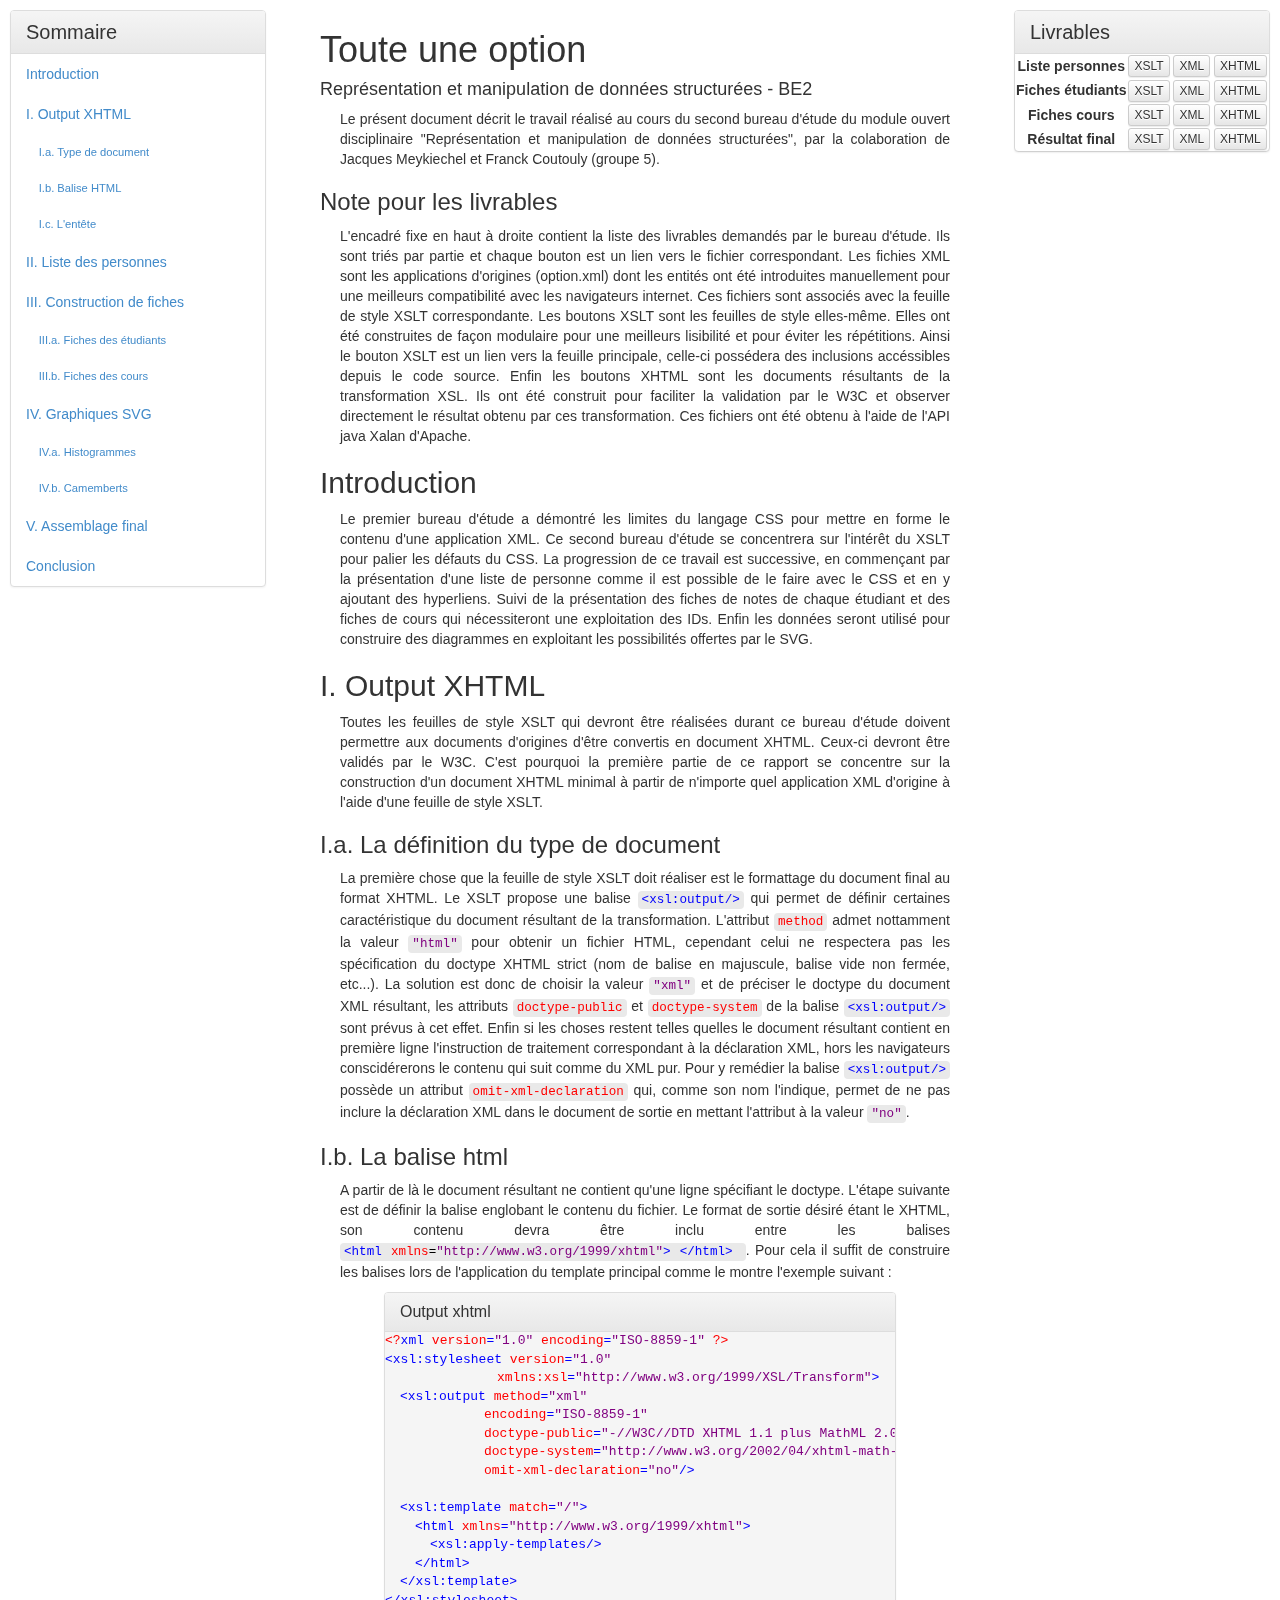
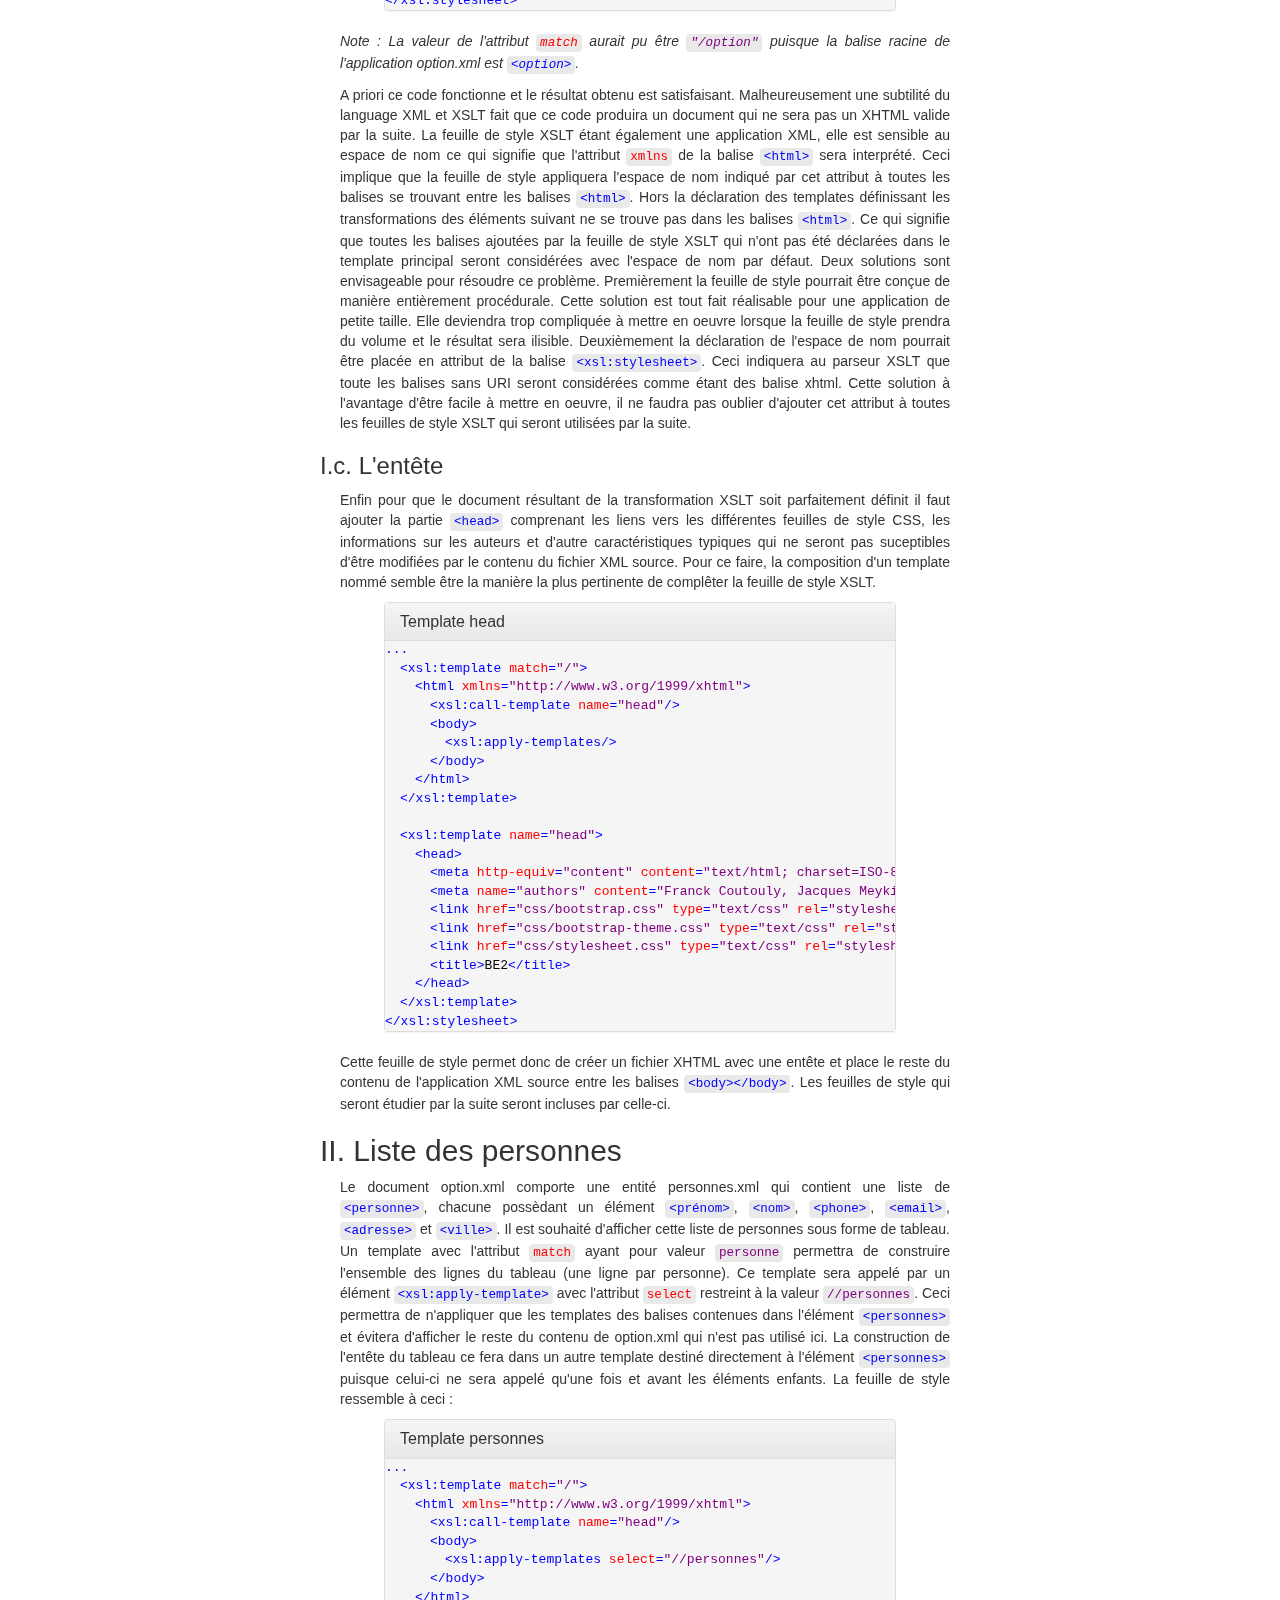
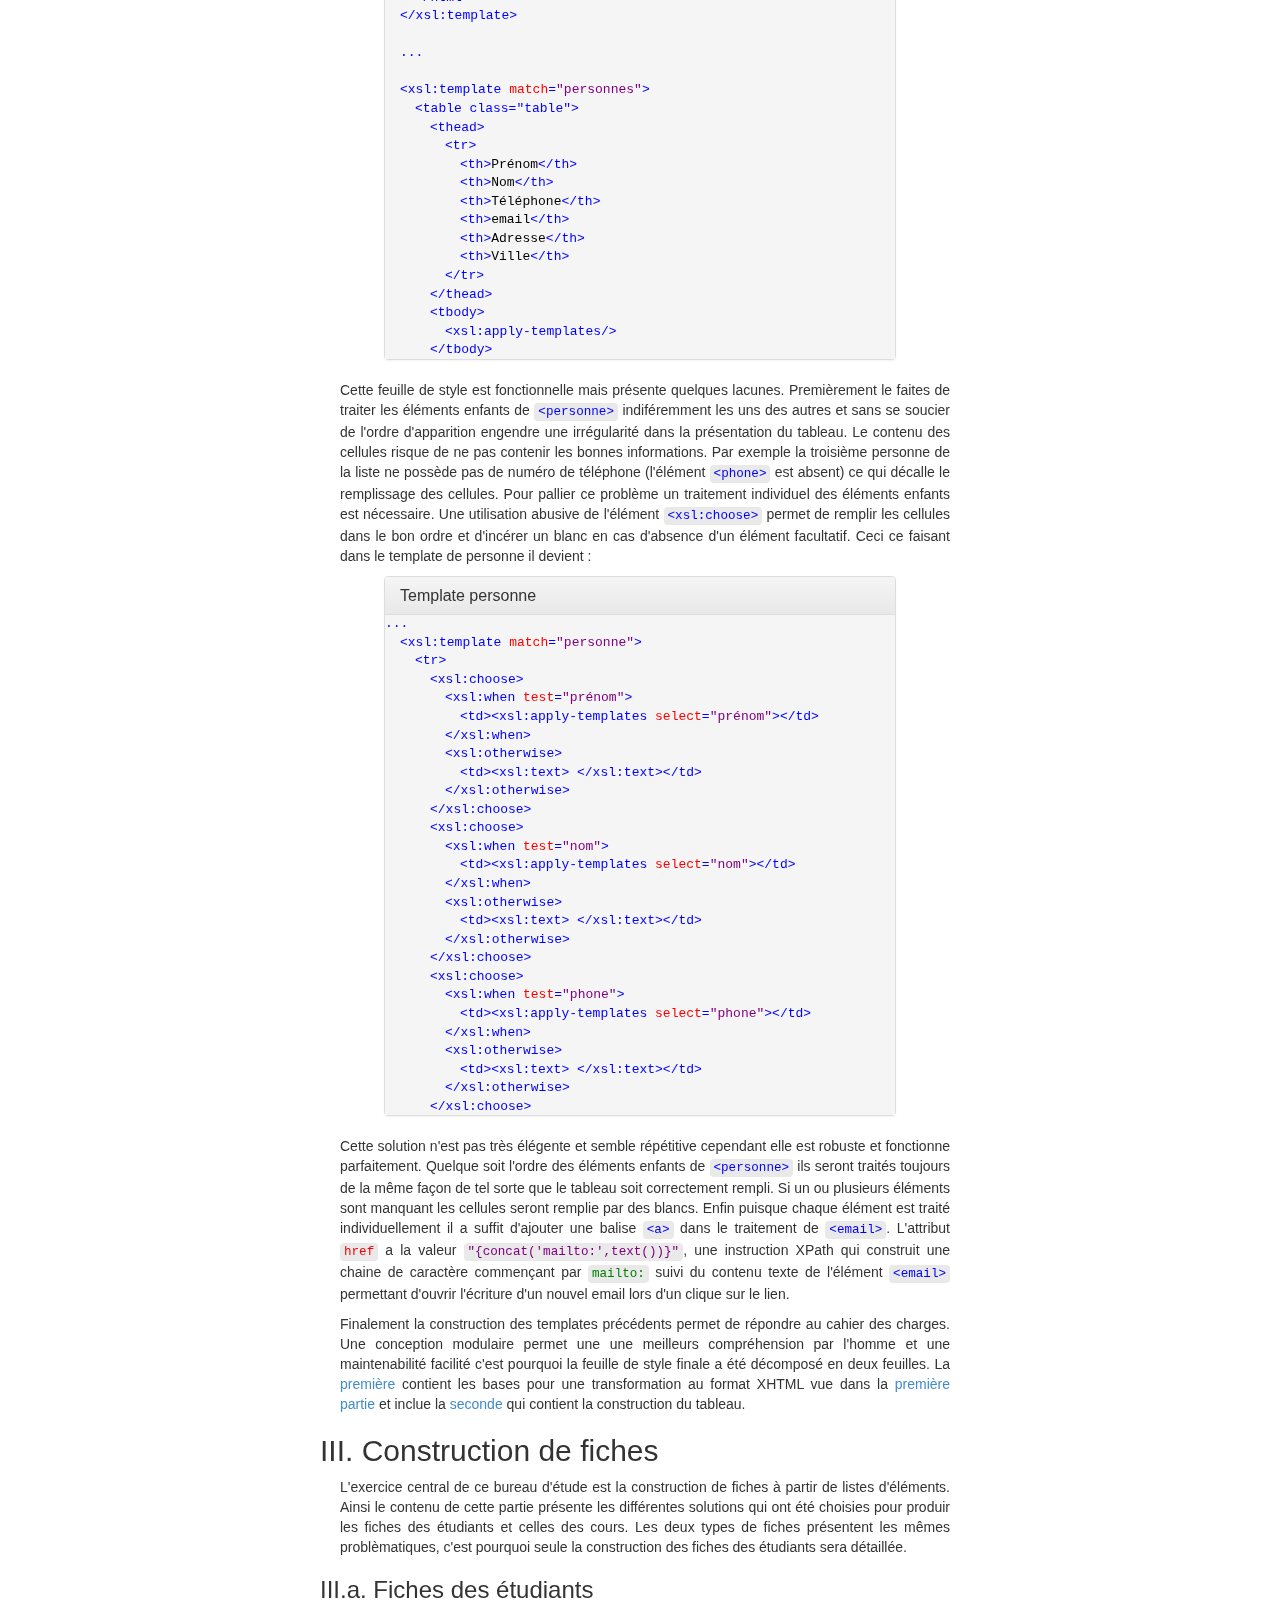
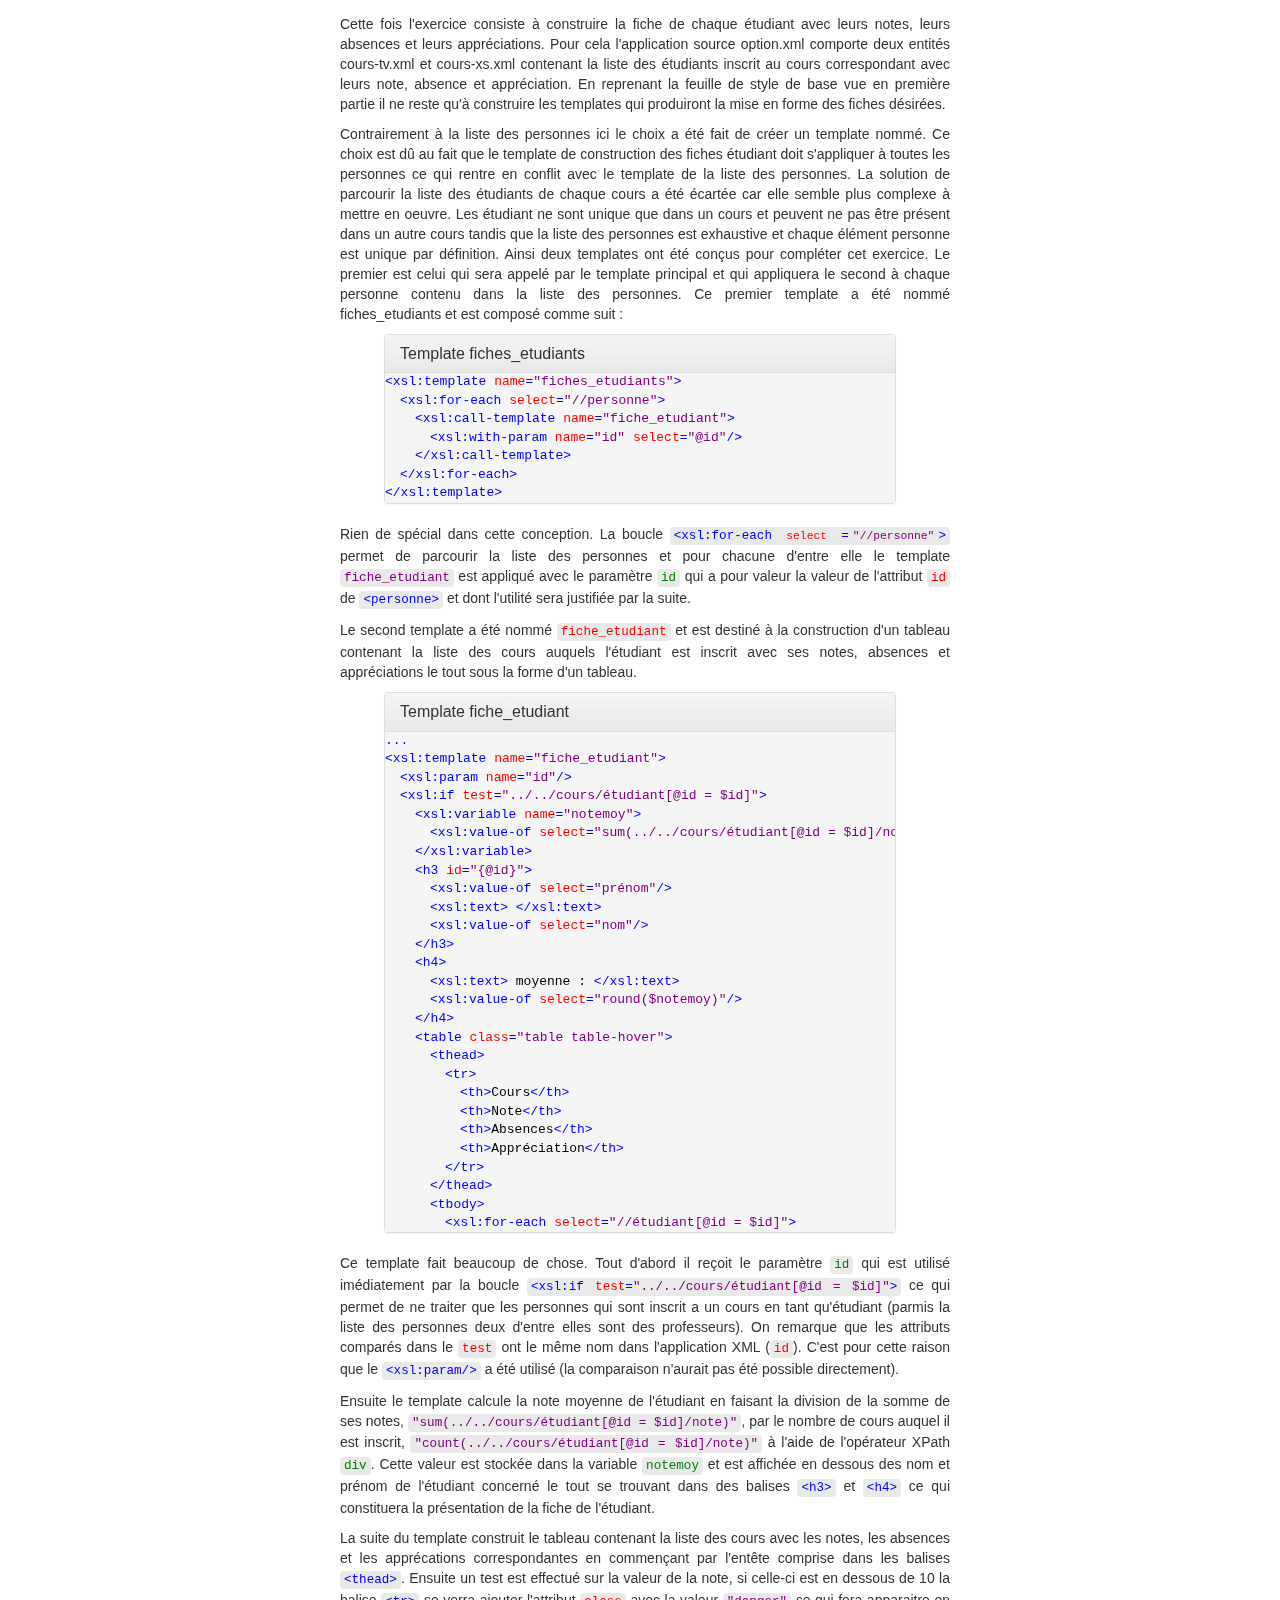
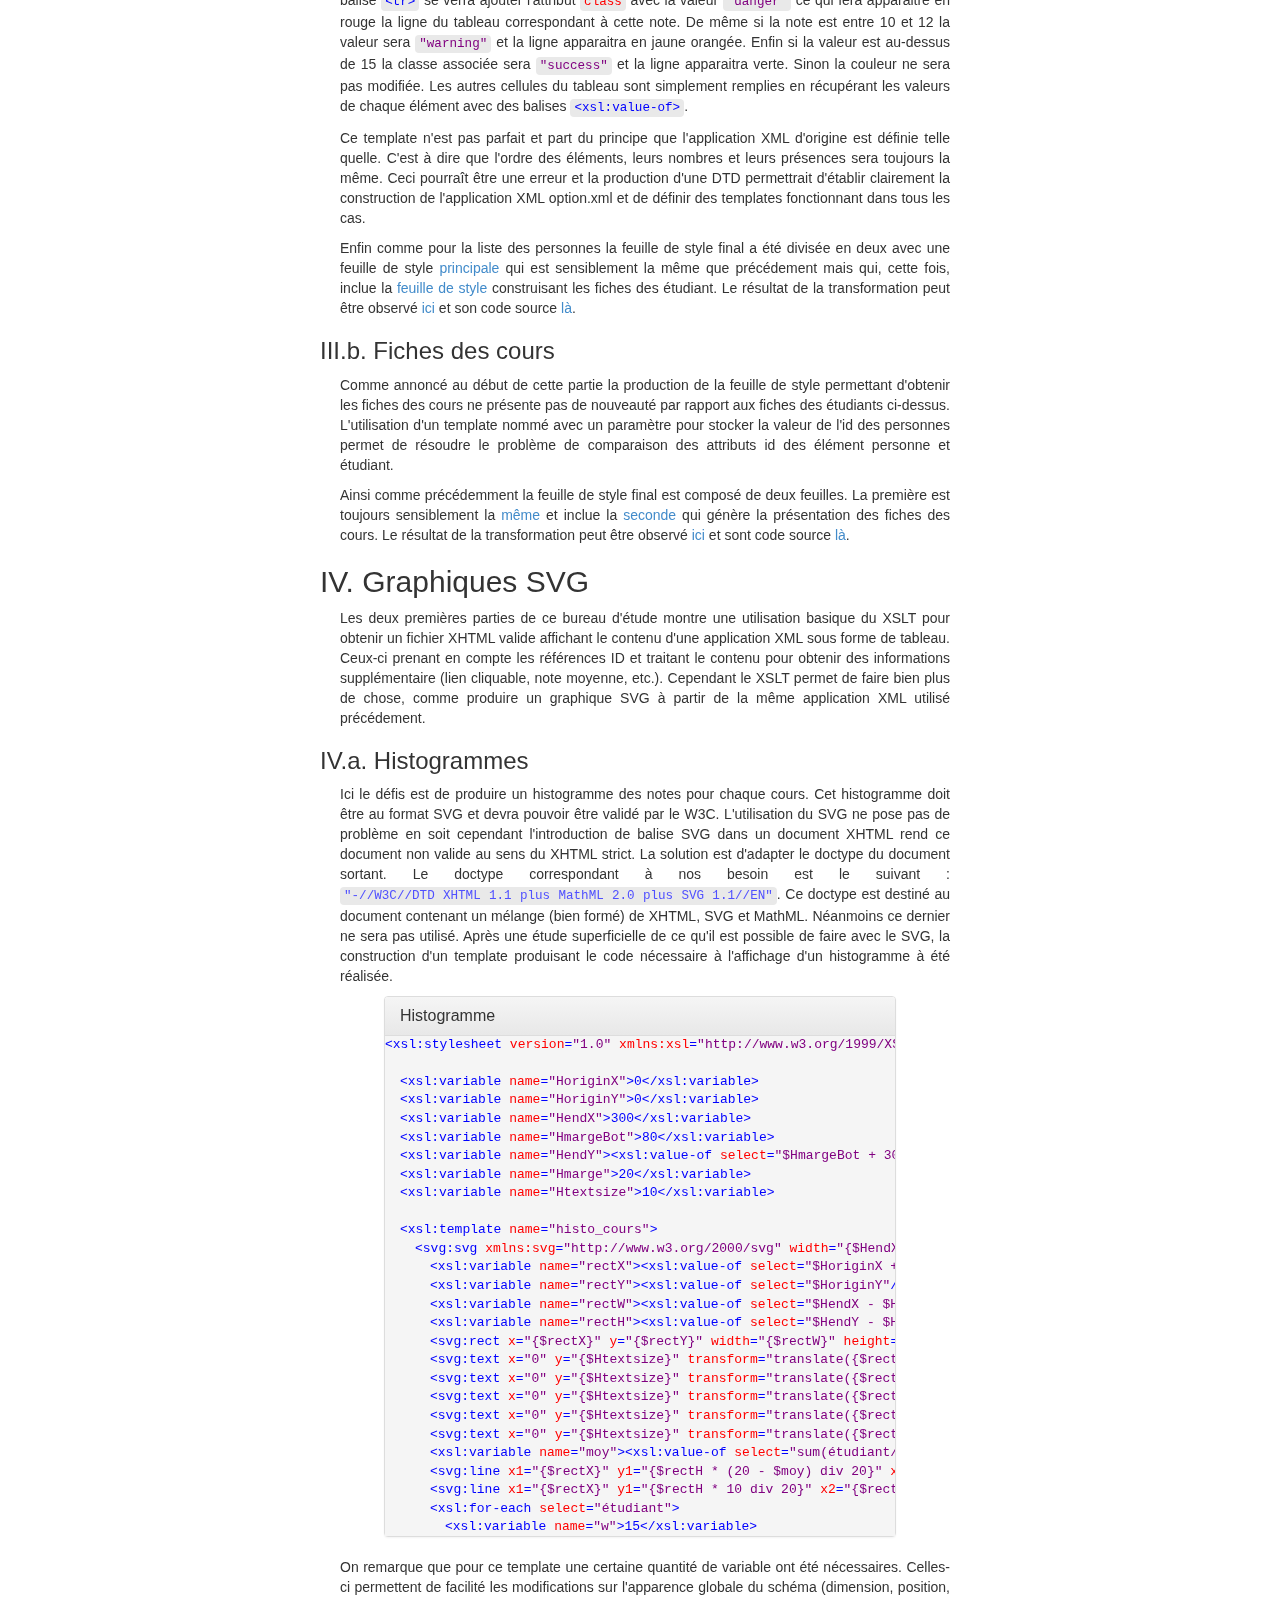
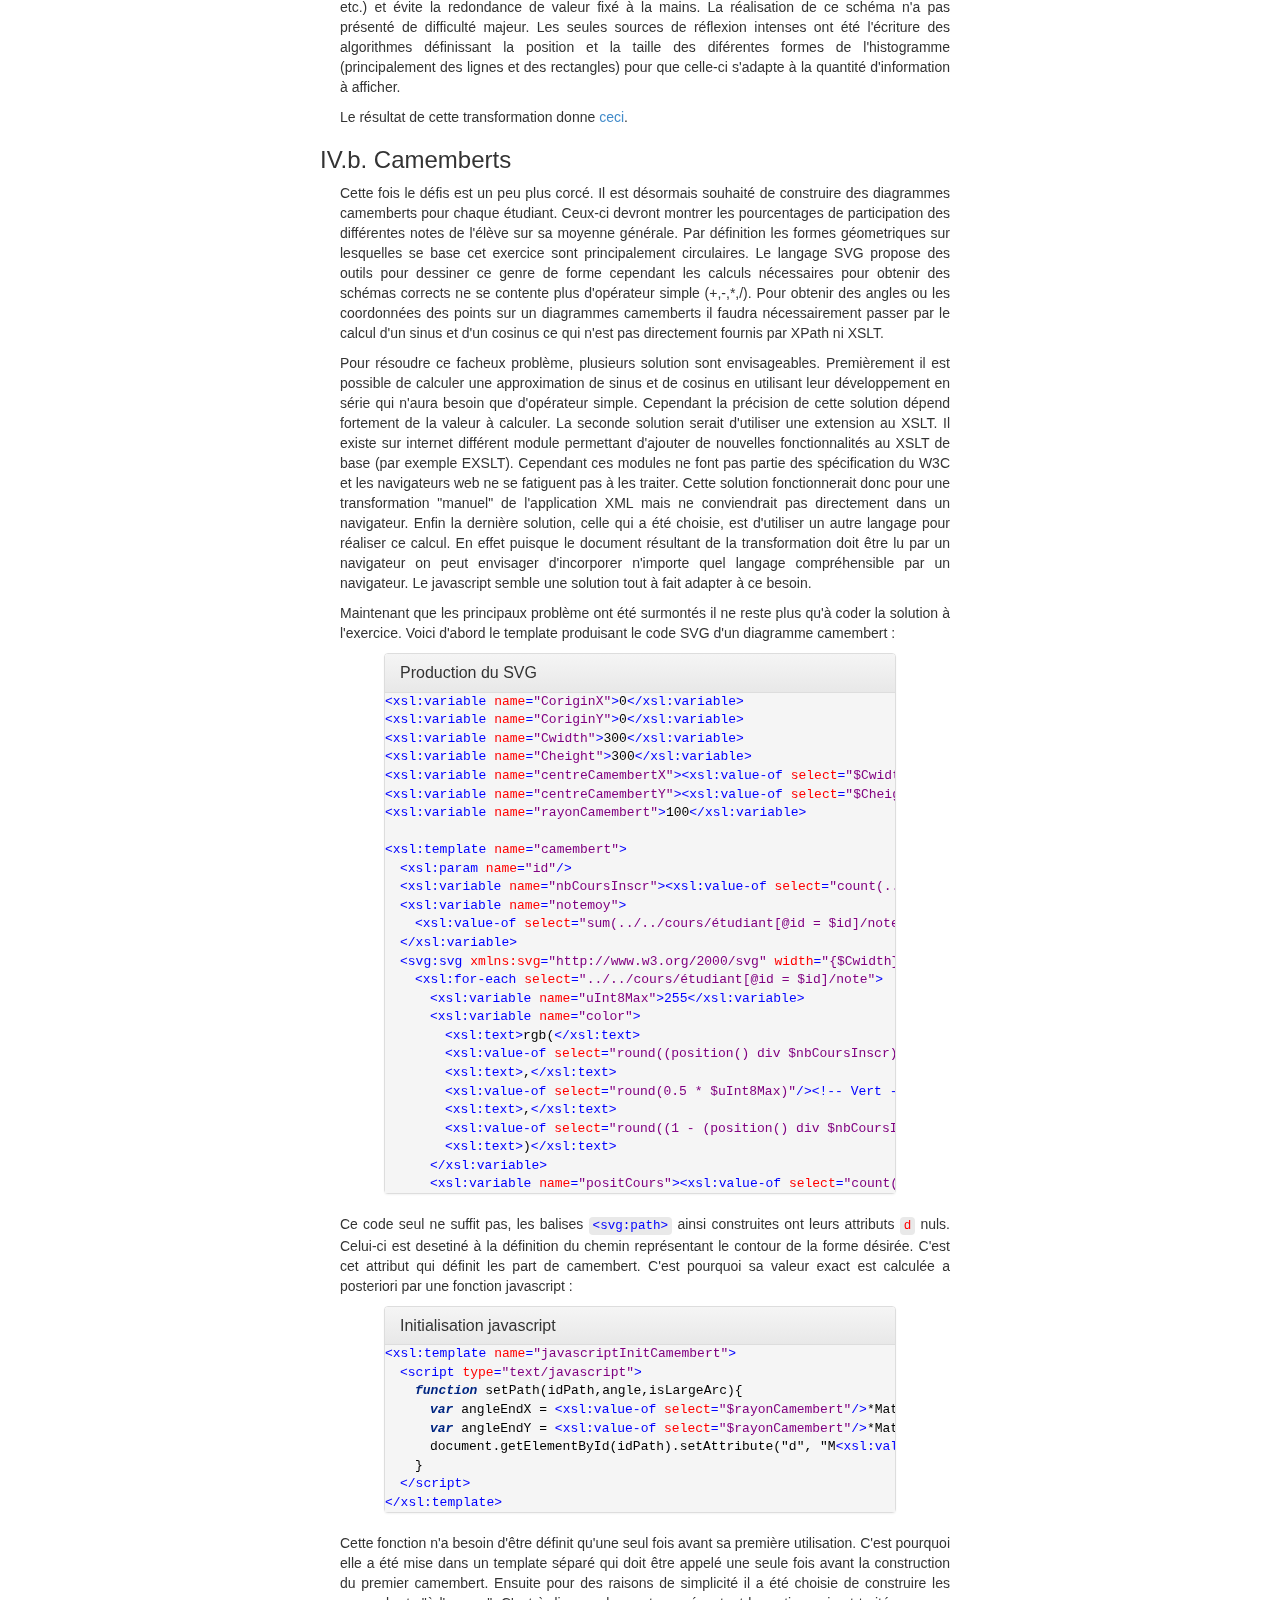
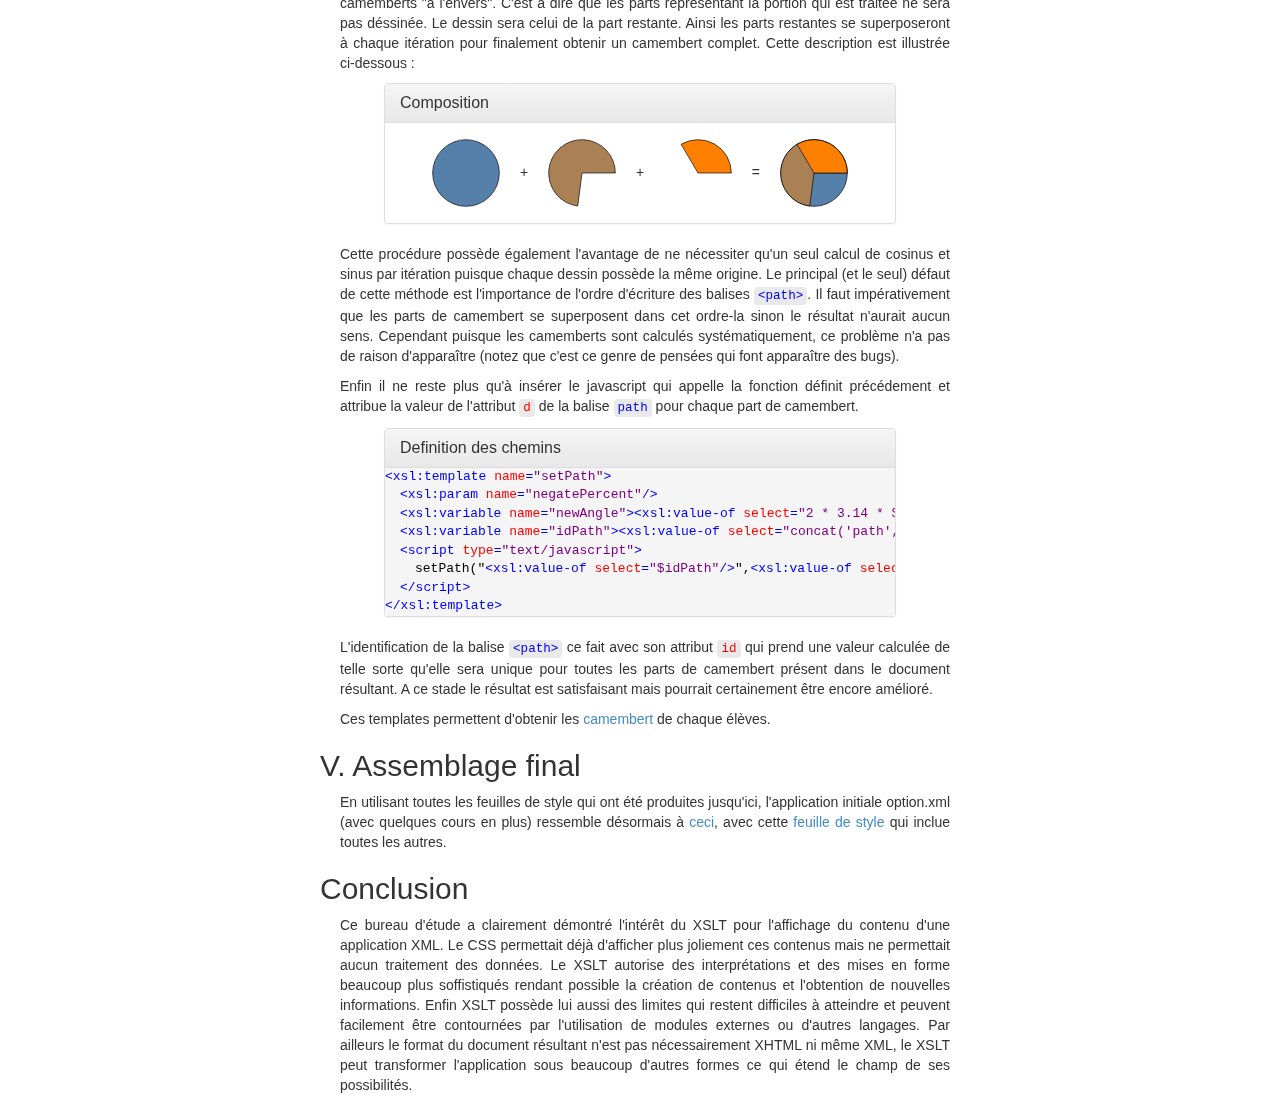
<file: BE2/index.html>
<!DOCTYPE html PUBLIC "-//W3C//DTD XHTML 1.0 Strict//EN" "http://www.w3.org/TR/xhtml1/DTD/xhtml1-strict.dtd">
<html xmlns="http://www.w3.org/1999/xhtml" xml:lang="fr" lang="fr">
	<head>
		<meta http-equiv="Content-Type" content="text/html; charset=UTF-8" />
		<meta name="authors" content="Franck Coutouly, Jacques Meykiechel"/>
		<link href="stylesheets/bootstrap.css" rel="stylesheet"/>
		<link href="stylesheets/bootstrap-theme.css" rel="stylesheet"/>
		<link href="stylesheets/index.css" rel="stylesheet"/>
		<title>Représentation et manipulation de données structurées - BE2</title>
	</head>
	<body>
		<div class="panel panel-default sommaire">
            <div class="panel-heading">
              <h3 class="panel-title sommaire-title">Sommaire</h3>
			</div>
			<div class="panel-content sommaire-content">
				<ul class="nav">
					<li><a href="#introduction">Introduction</a></li>
					<li>
						<a href="#xhtml">I. Output XHTML</a>
						<ul class="nav subnav">
							<li><a href="#DTD">I.a. Type de document</a></li>
							<li><a href="#balisehtml">I.b. Balise HTML</a></li>
							<li><a href="#entete">I.c. L'entête</a></li>
						</ul>
					</li>
					<li><a href="#personnes">II. Liste des personnes</a></li>
					<li>
						<a href="#fiches">III. Construction de fiches</a>
						<ul class="nav subnav">
							<li><a href="#etudiants">III.a. Fiches des étudiants</a></li>
							<li><a href="#cours">III.b. Fiches des cours</a></li>
						</ul>
					</li>
					<li>
						<a href="#graphiques">IV. Graphiques SVG</a>
						<ul class="nav subnav">
							<li><a href="#histogrammes">IV.a. Histogrammes</a></li>
							<li><a href="#camemberts">IV.b. Camemberts</a></li>
						</ul>
					</li>
					<li><a href="#assemblage">V. Assemblage final</a></li>
					<li><a href="#conclusion">Conclusion</a></li>
				</ul>
			</div>
		</div>
		<div class="panel panel-default livrables">
            <div class="panel-heading">
              <h3 class="panel-title livrables-title">Livrables</h3>
			</div>
			<div class="panel-content">
				<div class="list-group livrables-content">
					<table>
						<tr>
							<th>Liste personnes</th>
							<td>
								<a href="livrables/liste_personnes/xsl/main_liste_personnes.xsl" class="btn btn-default btn-xs">XSLT</a>
								<a href="livrables/liste_personnes/option_collapsed.xml" class="btn btn-default btn-xs">XML</a>
								<a href="livrables/liste_personnes/option_transformed.xhtml" class="btn btn-default btn-xs">XHTML</a>
							</td>
						</tr>
						<tr>
							<th>Fiches étudiants</th>
							<td>
								<a href="livrables/fiches_etudiants/xsl/main_fiches_etudiants.xsl" class="btn btn-default btn-xs">XSLT</a>
								<a href="livrables/fiches_etudiants/option_collapsed.xml" class="btn btn-default btn-xs">XML</a>
								<a href="livrables/fiches_etudiants/option_transformed.xhtml" class="btn btn-default btn-xs">XHTML</a>
							</td>
						</tr>
						<tr>
							<th>Fiches cours</th>
							<td>
								<a href="livrables/fiches_cours/xsl/main_fiches_cours.xsl" class="btn btn-default btn-xs">XSLT</a>
								<a href="livrables/fiches_cours/option_collapsed.xml" class="btn btn-default btn-xs">XML</a>
								<a href="livrables/fiches_cours/option_transformed.xhtml" class="btn btn-default btn-xs">XHTML</a>
							</td>
						</tr>
						<tr>
							<th>Résultat final</th>
							<td>
								<a href="livrables/resultat_final/xsl/main_final.xsl" class="btn btn-default btn-xs">XSLT</a>
								<a href="livrables/resultat_final/option_collapsed.xml" class="btn btn-default btn-xs">XML</a>
								<a href="livrables/resultat_final/option_transformed.xhtml" class="btn btn-default btn-xs">XHTML</a>
							</td>
						</tr>
					</table>
				</div>
			</div>
		</div>
		<div class="corps">
		<h1 id="titre">Toute une option</h1>
		<h4>Représentation et manipulation de données structurées - BE2</h4>
		<p>
			Le présent document décrit le travail réalisé au cours du second bureau d'étude
			du module ouvert disciplinaire "Représentation et manipulation de données structurées",
			par la colaboration de Jacques Meykiechel et Franck Coutouly (groupe 5).
		</p>
		<h3>Note pour les livrables</h3>
		<p>
			L'encadré fixe en haut à droite contient la liste des livrables demandés par le bureau d'étude. Ils sont triés par partie et chaque
			bouton est un lien vers le fichier correspondant. Les fichies XML sont les applications d'origines (option.xml) dont les entités
			ont été introduites manuellement pour une meilleurs compatibilité avec les navigateurs internet. Ces fichiers sont associés avec
			la feuille de style XSLT correspondante. Les boutons XSLT sont les feuilles de style elles-même. Elles ont été construites de façon
			modulaire pour une meilleurs lisibilité et pour éviter les répétitions. Ainsi le bouton XSLT est un lien vers la feuille principale,
			celle-ci possédera des inclusions accéssibles depuis le code source.
			Enfin les boutons XHTML sont les documents résultants de la transformation XSL. Ils ont été construit pour faciliter la validation par le
			W3C et observer directement le résultat obtenu par ces transformation. Ces fichiers ont été obtenu à l'aide de l'API java Xalan d'Apache.
		</p>
		<h2 id="introduction">Introduction</h2>
		<p>
			Le premier bureau d'étude a démontré les limites du langage CSS pour mettre en forme le contenu d'une application XML. Ce
			second bureau d'étude se concentrera sur l'intérêt du XSLT pour palier les défauts du CSS. La progression de ce travail
			est successive, en commençant par la présentation d'une liste de personne comme il est possible de le faire avec le CSS et en
			y ajoutant des hyperliens. Suivi de la présentation des fiches de notes de chaque étudiant et des fiches de cours qui nécessiteront
			une exploitation des IDs. 
			Enfin les données seront utilisé pour construire des diagrammes en exploitant les possibilités offertes par le SVG.
		</p>
		<h2 id="xhtml">I. Output XHTML</h2>
		<p>
			Toutes les feuilles de style XSLT qui devront être réalisées durant ce bureau d'étude doivent permettre aux documents d'origines
			d'être convertis en document XHTML. Ceux-ci devront être validés par le W3C. C'est pourquoi la première partie de ce rapport se 
			concentre sur la construction d'un document XHTML minimal à partir de n'importe quel application XML d'origine à l'aide d'une feuille
			de style XSLT.
		</p>
		<h3 id="DTD">I.a. La définition du type de document</h3>
		<p>
			La première chose que la feuille de style XSLT doit réaliser est le formattage du document final au format XHTML. 
			Le XSLT propose une balise <code class="codeXML element">&lt;xsl:output/&gt;</code> qui permet de définir certaines 
			caractéristique du document résultant de la transformation.
			L'attribut <code class="codeXML attribut">method</code> admet nottamment la valeur <code class="codeXML valeur">"html"</code> 
			pour obtenir un fichier HTML, cependant celui ne respectera pas	les spécification du doctype XHTML strict (nom de balise en majuscule, 
			balise vide non fermée, etc...). 
			La solution est donc de choisir la valeur <code class="codeXML valeur">"xml"</code> et de préciser le doctype du document 
			XML résultant, les attributs <code class="codeXML attribut">doctype-public</code> et 
			<code class="codeXML attribut">doctype-system</code> de la balise <code class="codeXML element">&lt;xsl:output/&gt;</code> sont 
			prévus à cet effet. 
			Enfin si les choses restent telles quelles le document résultant contient en première ligne l'instruction de traitement correspondant
			à la déclaration XML, hors les navigateurs conscidérerons le contenu qui suit comme du XML pur. 
			Pour y remédier la balise <code class="codeXML element">&lt;xsl:output/&gt;</code> possède un attribut 
			<code class="codeXML attribut">omit-xml-declaration</code> qui, comme son nom l'indique, permet de ne pas inclure la déclaration 
			XML dans le document de sortie en mettant l'attribut à la valeur <code class="codeXML valeur">"no"</code>.
		</p>
		<h3 id="balisehtml">I.b. La balise html</h3>
		<p>
			A partir de là le document résultant ne contient qu'une ligne spécifiant le doctype. L'étape suivante est de définir la balise
			englobant le contenu du fichier. Le format de sortie désiré étant le XHTML, son contenu devra être inclu entre les balises
			<code class="codeXML balise">&lt;html
				<span class="attribut">xmlns<span class="contenuTexte">=</span><span class="valeur">"http://www.w3.org/1999/xhtml"</span></span>&gt;
			    <span class="codeXML balise">&lt;/html&gt;</span>
			</code>.
			Pour cela il suffit de construire les balises lors de l'application du template principal comme le montre l'exemple suivant :
		</p>
			<div class="panel panel-default code-panel">
				<div class="panel-heading">
					<h3 class="panel-title">Output xhtml</h3>
				</div>
				<div class="panel-content">	
					<div class="code-container">
						<div class="scrolled-code codeXML">
							<span class="process-instruct">&lt;?</span>xml 
							<span class="attribut">version</span>=<span class="valeur">"1.0"</span> 
							<span class="attribut">encoding</span>=<span class="valeur">"ISO-8859-1"</span>
							<span class="process-instruct">?&gt;</span><br/>
							&lt;xsl:stylesheet <span class="attribut">version</span>=<span class="valeur">"1.0"</span> <br/>
							<span class="tab-stylesheet"><span class="attribut">xmlns:xsl</span>=<span class="valeur">"http://www.w3.org/1999/XSL/Transform"</span>&gt;</span><br/>
							<div class="tab">
							&lt;xsl:output <span class="attribut">method</span>=<span class="valeur">"xml"</span><br/>
							<div class="tab-output"><span class="attribut">encoding</span>=<span class="valeur">"ISO-8859-1"</span> <br/>
											<span class="attribut">doctype-public</span>=<span class="valeur">"-//W3C//DTD XHTML 1.1 plus MathML 2.0 plus SVG 1.1//EN"</span> <br/>
											<span class="attribut">doctype-system</span>=<span class="valeur">"http://www.w3.org/2002/04/xhtml-math-svg/xhtml-math-svg.dtd"</span> <br/>
											<span class="attribut">omit-xml-declaration</span>=<span class="valeur">"no"</span>/&gt;<br/><br/>
							</div>
							&lt;xsl:template <span class="attribut">match</span>=<span class="valeur">"/"</span>&gt;<br/>
							<div class="tab">
							&lt;html <span class="attribut">xmlns</span>=<span class="valeur">"http://www.w3.org/1999/xhtml"</span>&gt;<br/>
							<div class="tab">
							&lt;xsl:apply-templates/&gt;<br/>
							</div>
							&lt;/html&gt;<br/>
							</div>
							&lt;/xsl:template&gt;<br/>
							</div>
							&lt;/xsl:stylesheet&gt;
						</div>
					</div>
				</div>
			</div>
		<p class="note">
			La valeur de l'attribut <code class="codeXML attribut">match</code> aurait pu être 
			<code class="codeXML valeur">"/option"</code> puisque la balise racine de l'application option.xml est 
			<code class="codeXML">&lt;option&gt;</code>.
		</p>
		<p>
			A priori ce code fonctionne et le résultat obtenu est satisfaisant. 
			Malheureusement une subtilité du language XML et XSLT fait que ce code produira un document qui ne sera pas un XHTML valide 
			par la suite. 
			La feuille de style XSLT étant également une application XML, elle est sensible au espace de nom ce qui signifie que l'attribut 
			<code class="codeXML attribut">xmlns</code> de la balise <code class="codeXML">&lt;html&gt;</code> sera interprété. 
			Ceci implique que la feuille de style appliquera l'espace de nom indiqué par cet attribut à toutes les balises se 
			trouvant entre les balises <code class="codeXML">&lt;html&gt;</code>. 
			Hors la déclaration des templates définissant les transformations des éléments suivant ne se trouve pas dans les balises 
			<code class="codeXML">&lt;html&gt;</code>. 
			Ce qui signifie que toutes les balises ajoutées par la feuille de style XSLT qui n'ont pas été déclarées dans le template
			principal seront considérées avec l'espace de nom par défaut. 
			Deux solutions sont envisageable pour résoudre ce problème. 
			Premièrement la feuille de style pourrait être conçue de manière entièrement procédurale. 
			Cette solution est tout fait réalisable pour une application de	petite taille. 
			Elle deviendra trop compliquée à mettre en oeuvre lorsque la feuille de style prendra du volume et le résultat sera ilisible. 
			Deuxièmement la déclaration	de l'espace de nom pourrait être placée en attribut de la balise 
			<code class="codeXML">&lt;xsl:stylesheet&gt;</code>. 
			Ceci indiquera au parseur XSLT que toute les balises sans URI seront considérées comme étant des balise xhtml. 
			Cette solution à l'avantage d'être facile à mettre en oeuvre, il ne faudra pas oublier d'ajouter cet attribut à toutes 
			les feuilles de style XSLT qui seront utilisées par la suite.
		</p>
		<h3 id="entete">I.c. L'entête</h3>
		<p>
			Enfin pour que le document résultant de la transformation XSLT soit parfaitement définit il faut ajouter la partie 
			<code class="codeXML">&lt;head&gt;</code> comprenant les liens vers les différentes feuilles de style CSS,
			les informations sur les auteurs et d'autre caractéristiques typiques qui ne seront pas suceptibles d'être modifiées par
			le contenu du fichier XML source.
			Pour ce faire, la composition d'un template nommé semble être la manière la plus pertinente de complêter la feuille de style XSLT. 
		</p>
			<div class="panel panel-default code-panel">
				<div class="panel-heading">
					<h3 class="panel-title">Template head</h3>
				</div>
				<div class="panel-content">	
					<div class="code-container">
						<div class="scrolled-code codeXML">
							...<br/>
							<div class="tab">
								&lt;xsl:template <span class="attribut">match</span>=<span class="valeur">"/"</span>&gt;
								<div class="tab">
									&lt;html <span class="attribut">xmlns</span>=<span class="valeur">"http://www.w3.org/1999/xhtml"</span>&gt;<br/>
									<div class="tab">
										&lt;xsl:call-template <span class="attribut">name</span>=<span class="valeur">"head"</span>/&gt;<br/>
										&lt;body&gt;
										<div class="tab">
											&lt;xsl:apply-templates/&gt;<br/>
										</div>
										&lt;/body&gt;
									</div>
									&lt;/html&gt;<br/>
								</div>
								&lt;/xsl:template&gt;<br/>
								<br/>
								&lt;xsl:template <span class="attribut">name</span>=<span class="valeur">"head"</span>&gt;<br/>
								<div class="tab">
									&lt;head&gt;<br/>
									<div class="tab">
										&lt;meta <span class="attribut">http-equiv</span>=<span class="valeur">"content"</span> <span class="attribut">content</span>=<span class="valeur">"text/html; charset=ISO-8859-1"</span> /&gt;<br/>
										&lt;meta <span class="attribut">name</span>=<span class="valeur">"authors"</span> <span class="attribut">content</span>=<span class="valeur">"Franck Coutouly, Jacques Meykiechel"</span> /&gt;<br/>
										&lt;link <span class="attribut">href</span>=<span class="valeur">"css/bootstrap.css"</span> <span class="attribut">type</span>=<span class="valeur">"text/css"</span> <span class="attribut">rel</span>=<span class="valeur">"stylesheet"</span> /&gt;<br/>
										&lt;link <span class="attribut">href</span>=<span class="valeur">"css/bootstrap-theme.css"</span> <span class="attribut">type</span>=<span class="valeur">"text/css"</span> <span class="attribut">rel</span>=<span class="valeur">"stylesheet"</span> /&gt;<br/>
										&lt;link <span class="attribut">href</span>=<span class="valeur">"css/stylesheet.css"</span> <span class="attribut">type</span>=<span class="valeur">"text/css"</span> <span class="attribut">rel</span>=<span class="valeur">"stylesheet"</span> /&gt;<br/>
										&lt;title&gt;<span class="contenuTexte">BE2</span>&lt;/title&gt;
									</div>
									&lt;/head&gt;<br/>
								</div>
								&lt;/xsl:template&gt;<br/>
							</div>
							&lt;/xsl:stylesheet&gt;
						</div>
					</div>
				</div>
			</div>
		<p>
			Cette feuille de style permet donc de créer un fichier XHTML avec une entête et place le reste du contenu de l'application XML source
			entre les balises <code class="codeXML">&lt;body&gt;&lt;/body&gt;</code>. Les feuilles de style qui seront étudier par la suite
			seront incluses par celle-ci.
		</p>
		<h2 id="personnes">II. Liste des personnes</h2>
		<p>
			Le document option.xml comporte une entité personnes.xml qui contient une liste de <code class="codeXML">&lt;personne&gt;</code>, chacune
			possèdant un élément <code class="codeXML">&lt;prénom&gt;</code>, <code class="codeXML">&lt;nom&gt;</code>, <code class="codeXML">&lt;phone&gt;</code>,
			<code class="codeXML">&lt;email&gt;</code>, <code class="codeXML">&lt;adresse&gt;</code> et <code class="codeXML">&lt;ville&gt;</code>. 
			Il est souhaité d'afficher cette liste de personnes sous forme de tableau. 
			Un template avec l'attribut <code class="codeXML attribut">match</code> ayant pour valeur <code class="codeXML valeur">personne</code> 
			permettra de construire l'ensemble des lignes du tableau (une ligne par personne).
			Ce template sera appelé par un élément <code class="codeXML">&lt;xsl:apply-template&gt;</code> avec l'attribut <code class="codeXML attribut">select</code>
			restreint à la valeur <code class="codeXML valeur">//personnes</code>. Ceci permettra de n'appliquer que les templates des balises contenues 
			dans l'élément <code class="codeXML">&lt;personnes&gt;</code> et évitera d'afficher le reste du contenu de option.xml qui n'est pas utilisé
			ici. La construction de l'entête du tableau ce fera dans un autre template destiné directement à l'élément 
			<code class="codeXML">&lt;personnes&gt;</code> puisque celui-ci ne sera appelé qu'une fois et avant les éléments enfants. La feuille de
			style ressemble à ceci :
		</p>
		
		<div class="panel panel-default code-panel">
			<div class="panel-heading">
				<h3 class="panel-title">Template personnes</h3>
			</div>
			<div class="panel-content">	
				<div class="code-container">
					<div class="scrolled-code codeXML">
						...<br/>
						<div class="tab">
							&lt;xsl:template <span class="attribut">match</span>=<span class="valeur">"/"</span>&gt;
							<div class="tab">
								&lt;html <span class="attribut">xmlns</span>=<span class="valeur">"http://www.w3.org/1999/xhtml"</span>&gt;<br/>
								<div class="tab">
									&lt;xsl:call-template <span class="attribut">name</span>=<span class="valeur">"head"</span>/&gt;<br/>
									&lt;body&gt;
									<div class="tab">
										&lt;xsl:apply-templates <span class="attribut">select</span>=<span class="valeur">"//personnes"</span>/&gt;<br/>
									</div>
									&lt;/body&gt;
								</div>
								&lt;/html&gt;<br/>
							</div>
							&lt;/xsl:template&gt;<br/>
							<br/>
							...
							<br/>
							<br/>
							&lt;xsl:template <span class="attribut">match</span>=<span class="valeur">"personnes"</span>&gt;<br/>
							<div class="tab">
								&lt;table class="table"&gt;<br/>
								<div class="tab">
									&lt;thead&gt;<br/>
									<div class="tab">
										&lt;tr&gt;<br/>
										<div class="tab">
											&lt;th&gt;<span class="contenuTexte">Prénom</span>&lt;/th&gt;<br/>
											&lt;th&gt;<span class="contenuTexte">Nom</span>&lt;/th&gt;<br/>
											&lt;th&gt;<span class="contenuTexte">Téléphone</span>&lt;/th&gt;<br/>
											&lt;th&gt;<span class="contenuTexte">email</span>&lt;/th&gt;<br/>
											&lt;th&gt;<span class="contenuTexte">Adresse</span>&lt;/th&gt;<br/>
											&lt;th&gt;<span class="contenuTexte">Ville</span>&lt;/th&gt;<br/>
										</div>
										&lt;/tr&gt;<br/>
									</div>
									&lt;/thead&gt;<br/>
									&lt;tbody&gt;<br/>
									<div class="tab">
										&lt;xsl:apply-templates/&gt;<br/>
									</div>
									&lt;/tbody&gt;<br/>
								</div>
								&lt;/table&gt;<br/>
							</div>
							&lt;/xsl:template&gt;<br/>
							<br/>
							&lt;xsl:template <span class="attribut">match</span>=<span class="valeur">"personne"</span>&gt;<br/>
							<div class="tab">
								&lt;tr&gt;<br/>
								<div class="tab">
									&lt;xsl:for-each <span class="attribut">select</span>=<span class="valeur">"/*"</span>&gt;<br/>
									&lt;td&gt;&lt;xsl:apply-templates/&gt;&lt;/td&gt;<br/>
									&lt;/xsl:for-each&gt;<br/>
								</div>
								&lt;/tr&gt;<br/>
							</div>
							&lt;/xsl:template&gt;<br/>
						</div>
						&lt;/xsl:stylesheet&gt;
					</div>
				</div>
			</div>
		</div>
		<p>
			Cette feuille de style est fonctionnelle mais présente quelques lacunes. Premièrement le faites de traiter les éléments enfants
			de <code class="codeXML">&lt;personne&gt;</code> indiféremment les uns des autres et sans se soucier de l'ordre d'apparition engendre une
			irrégularité dans la présentation du tableau. Le contenu des cellules risque de ne pas contenir les bonnes informations. Par exemple
			la troisième personne de la liste ne possède pas de numéro de téléphone (l'élément <code class="codeXML">&lt;phone&gt;</code> est absent) ce
			qui décalle le remplissage des cellules. Pour pallier ce problème un traitement individuel des éléments enfants est nécessaire.
			Une utilisation abusive de l'élément <code class="codeXML">&lt;xsl:choose&gt;</code> permet de remplir les cellules dans le bon ordre et 
			d'incérer un blanc en cas d'absence d'un élément facultatif. Ceci ce faisant dans le template de personne il devient :
		</p>
		<div class="panel panel-default code-panel">
			<div class="panel-heading">
				<h3 class="panel-title">Template personne</h3>
			</div>
			<div class="panel-content">	
				<div class="code-container">
					<div class="scrolled-code codeXML">
						...<br/>
						<div class="tab">
							&lt;xsl:template <span class="attribut">match</span>=<span class="valeur">"personne"</span>&gt;<br/>
							<div class="tab">
								&lt;tr&gt;<br/>
								<div class="tab">
									&lt;xsl:choose&gt;<br/>
									<div class="tab">
										&lt;xsl:when <span class="attribut">test</span>=<span class="valeur">"prénom"</span>&gt;<br/>
										<div class="tab">
											&lt;td&gt;&lt;xsl:apply-templates <span class="attribut">select</span>=<span class="valeur">"prénom"</span>&gt;&lt;/td&gt;
										</div>
										&lt;/xsl:when&gt;<br/>
										&lt;xsl:otherwise&gt;<br/>
										<div class="tab">
											&lt;td&gt;&lt;xsl:text&gt; &lt;/xsl:text&gt;&lt;/td&gt;<br/>
										</div>
										&lt;/xsl:otherwise&gt;<br/>
									</div>
									&lt;/xsl:choose&gt;<br/>
								</div>
								<div class="tab">
									&lt;xsl:choose&gt;<br/>
									<div class="tab">
										&lt;xsl:when <span class="attribut">test</span>=<span class="valeur">"nom"</span>&gt;<br/>
										<div class="tab">
											&lt;td&gt;&lt;xsl:apply-templates <span class="attribut">select</span>=<span class="valeur">"nom"</span>&gt;&lt;/td&gt;
										</div>
										&lt;/xsl:when&gt;<br/>
										&lt;xsl:otherwise&gt;<br/>
										<div class="tab">
											&lt;td&gt;&lt;xsl:text&gt; &lt;/xsl:text&gt;&lt;/td&gt;<br/>
										</div>
										&lt;/xsl:otherwise&gt;<br/>
									</div>
									&lt;/xsl:choose&gt;<br/>
								</div>
								<div class="tab">
									&lt;xsl:choose&gt;<br/>
									<div class="tab">
										&lt;xsl:when <span class="attribut">test</span>=<span class="valeur">"phone"</span>&gt;<br/>
										<div class="tab">
											&lt;td&gt;&lt;xsl:apply-templates <span class="attribut">select</span>=<span class="valeur">"phone"</span>&gt;&lt;/td&gt;
										</div>
										&lt;/xsl:when&gt;<br/>
										&lt;xsl:otherwise&gt;<br/>
										<div class="tab">
											&lt;td&gt;&lt;xsl:text&gt; &lt;/xsl:text&gt;&lt;/td&gt;<br/>
										</div>
										&lt;/xsl:otherwise&gt;<br/>
									</div>
									&lt;/xsl:choose&gt;<br/>
								</div>
								<div class="tab">
									&lt;xsl:choose&gt;<br/>
									<div class="tab">
										&lt;xsl:when <span class="attribut">test</span>=<span class="valeur">"email"</span>&gt;<br/>
										<div class="tab">
											&lt;td&gt;&lt;a <span class="attribut">href</span>=<span class="valeur">"{concat('mailto:',text())}"</span>&gt;&lt;xsl:apply-templates <span class="attribut">select</span>=<span class="valeur">"email"</span>&gt;&lt;/a&gt;&lt;/td&gt;
										</div>
										&lt;/xsl:when&gt;<br/>
										&lt;xsl:otherwise&gt;<br/>
										<div class="tab">
											&lt;td&gt;&lt;xsl:text&gt; &lt;/xsl:text&gt;&lt;/td&gt;<br/>
										</div>
										&lt;/xsl:otherwise&gt;<br/>
									</div>
									&lt;/xsl:choose&gt;<br/>
								</div>
								<div class="tab">
									&lt;xsl:choose&gt;<br/>
									<div class="tab">
										&lt;xsl:when <span class="attribut">test</span>=<span class="valeur">"adresse"</span>&gt;<br/>
										<div class="tab">
											&lt;td&gt;&lt;xsl:apply-templates <span class="attribut">select</span>=<span class="valeur">"adresse"</span>&gt;&lt;/td&gt;
										</div>
										&lt;/xsl:when&gt;<br/>
										&lt;xsl:otherwise&gt;<br/>
										<div class="tab">
											&lt;td&gt;&lt;xsl:text&gt; &lt;/xsl:text&gt;&lt;/td&gt;<br/>
										</div>
										&lt;/xsl:otherwise&gt;<br/>
									</div>
									&lt;/xsl:choose&gt;<br/>
								</div>
								<div class="tab">
									&lt;xsl:choose&gt;<br/>
									<div class="tab">
										&lt;xsl:when <span class="attribut">test</span>=<span class="valeur">"ville"</span>&gt;<br/>
										<div class="tab">
											&lt;td&gt;&lt;xsl:apply-templates <span class="attribut">select</span>=<span class="valeur">"ville"</span>&gt;&lt;/td&gt;
										</div>
										&lt;/xsl:when&gt;<br/>
										&lt;xsl:otherwise&gt;<br/>
										<div class="tab">
											&lt;td&gt;&lt;xsl:text&gt; &lt;/xsl:text&gt;&lt;/td&gt;<br/>
										</div>
										&lt;/xsl:otherwise&gt;<br/>
									</div>
									&lt;/xsl:choose&gt;<br/>
								</div>
								&lt;/tr&gt;<br/>
							</div>
							&lt;/xsl:template&gt;<br/>
						</div>
						&lt;/xsl:stylesheet&gt;
					</div>
				</div>
			</div>
		</div>
		<p>
			Cette solution n'est pas très élégente et semble répétitive cependant elle est robuste et fonctionne parfaitement. Quelque soit
			l'ordre des éléments enfants de <code class="codeXML">&lt;personne&gt;</code> ils seront traités toujours de la même façon de tel sorte
			que le tableau soit correctement rempli. Si un ou plusieurs éléments sont manquant les cellules seront remplie par des blancs.
			Enfin puisque chaque élément est traité individuellement il a suffit d'ajouter une balise <code class="codeXML">&lt;a&gt;</code>
			dans le traitement de <code class="codeXML">&lt;email&gt;</code>. L'attribut <code class="codeXML attribut">href</code> a la valeur
			<code class="codeXML valeur">"{concat('mailto:',text())}"</code>, une instruction XPath qui construit une chaine de caractère
			commençant par <code class="codeXML comment">mailto:</code> suivi du contenu texte de l'élément <code class="codeXML">&lt;email&gt;</code> permettant d'ouvrir 
			l'écriture d'un nouvel email lors d'un clique sur le lien.
		</p>
		<p>
			Finalement la construction des templates précédents permet de répondre au cahier des charges. Une conception modulaire permet une
			une meilleurs compréhension par l'homme et une maintenabilité facilité c'est pourquoi la feuille de style finale a été
			décomposé en deux feuilles. La <a href="livrables/liste_personnes/xsl/main_liste_personnes.xsl">première</a> contient les bases pour une 
			transformation au format XHTML vue dans la <a href="#xhtml">première partie</a> et inclue la 
			<a href="livrables/liste_personnes/xsl/liste_personnes.xsl">seconde</a> qui contient la construction du tableau.
		</p>
		<h2 id="fiches">III. Construction de fiches</h2>
		<p>
			L'exercice central de ce bureau d'étude est la construction de fiches à partir de listes d'éléments. Ainsi le contenu de cette partie
			présente les différentes solutions qui ont été choisies pour produir les fiches des étudiants et celles des cours. Les deux types de 
			fiches présentent les mêmes problèmatiques, c'est pourquoi seule la construction des fiches des étudiants sera détaillée.
		</p>
		<h3 id="etudiants">III.a. Fiches des étudiants</h3>
		<p>
			Cette fois l'exercice consiste à construire la fiche de chaque étudiant avec leurs notes, leurs absences et leurs appréciations.
			Pour cela l'application source option.xml comporte deux entités cours-tv.xml et cours-xs.xml contenant la liste des étudiants
			inscrit au cours correspondant avec leurs note, absence et appréciation. En reprenant la feuille de style de base vue en
			première partie il ne reste qu'à construire les templates qui produiront la mise en forme des fiches désirées.
		</p>
		<p>
			Contrairement à la liste des personnes ici le choix a été fait de créer un template nommé. Ce choix est dû au fait que le template
			de construction des fiches étudiant doit s'appliquer à toutes les personnes ce qui rentre en conflit avec le template de la liste
			des personnes. La solution de parcourir la liste des étudiants de chaque cours a été écartée car elle semble plus complexe à mettre
			en oeuvre. Les étudiant ne sont unique que dans un cours et peuvent ne pas être présent dans un autre cours tandis que la liste
			des personnes est exhaustive et chaque élément personne est unique par définition. Ainsi deux templates ont été conçus pour compléter
			cet exercice. Le premier est celui qui sera appelé par le template principal et qui appliquera le second à chaque personne contenu
			dans la liste des personnes. Ce premier template a été nommé fiches_etudiants et est composé comme suit :
		</p>
		<div class="panel panel-default code-panel">
			<div class="panel-heading">
				<h3 class="panel-title">Template fiches_etudiants</h3>
			</div>
			<div class="panel-content">	
				<div class="code-container">
					<div class="scrolled-code codeXML">
						&lt;xsl:template <span class="attribut">name</span>=<span class="valeur">"fiches_etudiants"</span>&gt;<br/>
						<div class="tab">
							&lt;xsl:for-each <span class="attribut">select</span>=<span class="valeur">"//personne"</span>&gt;<br/>
							<div class="tab">
								&lt;xsl:call-template <span class="attribut">name</span>=<span class="valeur">"fiche_etudiant"</span>&gt;<br/>
								<div class="tab">
									&lt;xsl:with-param <span class="attribut">name</span>=<span class="valeur">"id"</span> 
									<span class="attribut">select</span>=<span class="valeur">"@id"</span>/&gt;<br/>
								</div>
								&lt;/xsl:call-template&gt;<br/>
							</div>
							&lt;/xsl:for-each&gt;<br/>
						</div>
						&lt;/xsl:template&gt;
					</div>
				</div>
			</div>
		</div>
		<p>
			Rien de spécial dans cette conception. La boucle <code class="codeXML">&lt;xsl:for-each <code class="attribut">select</code>
			=<code class="valeur">"//personne"</code>&gt;</code> permet de parcourir la liste des personnes et pour chacune d'entre elle 
			le template <code class="codeXML valeur">fiche_etudiant</code> est appliqué avec le paramètre <code class="comment">id</code>
			qui a pour valeur la valeur de l'attribut <code class="codeXML attribut">id</code> de <code class="codeXML">&lt;personne&gt;</code>
			et dont l'utilité sera justifiée par la suite.
		</p>
		<p>
			Le second template a été nommé <code class="codeXML attribut">fiche_etudiant</code> et est destiné à la construction d'un tableau
			contenant la liste des cours auquels l'étudiant est inscrit avec ses notes, absences et appréciations le tout sous la forme d'un
			tableau.
		</p>
		<div class="panel panel-default code-panel">
			<div class="panel-heading">
				<h3 class="panel-title">Template fiche_etudiant</h3>
			</div>
			<div class="panel-content">	
				<div class="code-container">
					<div class="scrolled-code codeXML">
						...<br/>
						&lt;xsl:template <span class="attribut">name</span>=<span class="valeur">"fiche_etudiant"</span>&gt;<br/>
						<div class="tab">
							&lt;xsl:param <span class="attribut">name</span>=<span class="valeur">"id"</span>/&gt;<br/>
							&lt;xsl:if <span class="attribut">test</span>=<span class="valeur">"../../cours/étudiant[@id = $id]"</span>&gt;<br/>
							<div class="tab">
								&lt;xsl:variable <span class="attribut">name</span>=<span class="valeur">"notemoy"</span>&gt;<br/>
								<div class="tab">
									&lt;xsl:value-of <span class="attribut">select</span>=<span class="valeur">"sum(../../cours/étudiant[@id = $id]/note) div count(../../cours/étudiant[@id = $id]/note)"</span>/&gt;<br/>
								</div>
								&lt;/xsl:variable&gt;<br/>
								&lt;h3 <span class="attribut">id</span>=<span class="valeur">"{@id}"</span>&gt;<br/>
								<div class="tab">
									&lt;xsl:value-of <span class="attribut">select</span>=<span class="valeur">"prénom"</span>/&gt;<br/>
									&lt;xsl:text&gt; &lt;/xsl:text&gt;<br/>
									&lt;xsl:value-of <span class="attribut">select</span>=<span class="valeur">"nom"</span>/&gt;<br/>
								</div>
								&lt;/h3&gt;<br/>
								&lt;h4&gt;<br/>
								<div class="tab">
									&lt;xsl:text&gt;<span class="contenuTexte"> moyenne : </span>&lt;/xsl:text&gt;<br/>
									&lt;xsl:value-of <span class="attribut">select</span>=<span class="valeur">"round($notemoy)"</span>/&gt;<br/>
								</div>
								&lt;/h4&gt;<br/>
								&lt;table <span class="attribut">class</span>=<span class="valeur">"table table-hover"</span>&gt;<br/>
								<div class="tab">
									&lt;thead&gt;<br/>
									<div class="tab">
										&lt;tr&gt;<br/>
										<div class="tab">
											&lt;th&gt;<span class="contenuTexte">Cours</span>&lt;/th&gt;<br/>
											&lt;th&gt;<span class="contenuTexte">Note</span>&lt;/th&gt;<br/>
											&lt;th&gt;<span class="contenuTexte">Absences</span>&lt;/th&gt;<br/>
											&lt;th&gt;<span class="contenuTexte">Appréciation</span>&lt;/th&gt;<br/>
										</div>
										&lt;/tr&gt;<br/>
									</div>
									&lt;/thead&gt;<br/>
									&lt;tbody&gt;<br/>
									<div class="tab">
										&lt;xsl:for-each <span class="attribut">select</span>=<span class="valeur">"//étudiant[@id = $id]"</span>&gt;<br/>
										<div class="tab">
											&lt;tr&gt;<br/>
											<div class="tab">
												&lt;xsl:variable <span class="attribut">name</span>=<span class="valeur">"nbCoursInscr"</span>&gt;&lt;xsl:value-of <span class="attribut">select</span>=<span class="valeur">"count(../../cours/étudiant[@id = $id])"</span>/&gt;&lt;/xsl:variable&gt;<br/>
												&lt;xsl:if <span class="attribut">test</span>=<span class="valeur">"note&lt;10"</span>&gt;<br/>
												<div class="tab">
													&lt;xsl:attribute <span class="attribut">name</span>=<span class="valeur">"class"</span>&gt;&lt;xsl:text&gt;<span class="contenuTexte">danger</span>&lt;/xsl:text&gt;&lt;/xsl:attribute&gt;<br/>
												</div>
												&lt;/xsl:if&gt;<br/>
												&lt;xsl:if <span class="attribut">test</span>=<span class="valeur">"note&gt;10 and note&lt;12"</span>&gt;<br/>
												<div class="tab">
													&lt;xsl:attribute <span class="attribut">name</span>=<span class="valeur">"class"</span>&gt;&lt;xsl:text&gt;<span class="contenuTexte">warning</span>&lt;/xsl:text&gt;&lt;/xsl:attribute&gt;<br/>
												</div>
												&lt;/xsl:if&gt;<br/>
												&lt;xsl:if <span class="attribut">test</span>=<span class="valeur">"note&gt;=15"</span>&gt;<br/>
												<div class="tab">
													&lt;xsl:attribute <span class="attribut">name</span>=<span class="valeur">"class"</span>&gt;&lt;xsl:text&gt;<span class="contenuTexte">success</span>&lt;/xsl:text&gt;&lt;/xsl:attribute&gt;<br/>
												</div>
												&lt;/xsl:if&gt;<br/>
												&lt;td&gt;&lt;xsl:value-of <span class="attribut">select</span>=<span class="valeur">"../@intitulé"</span>/&gt;&lt;/td&gt;<br/>
												&lt;td&gt;&lt;xsl:value-of <span class="attribut">select</span>=<span class="valeur">"note"</span>/&gt;&lt;/td&gt;<br/>
												&lt;td&gt;&lt;xsl:value-of <span class="attribut">select</span>=<span class="valeur">"absences"</span>/&gt;&lt;/td&gt;<br/>
												&lt;td&gt;&lt;xsl:value-of <span class="attribut">select</span>=<span class="valeur">"comment"</span>/&gt;&lt;/td&gt;<br/>
											</div>
											&lt;/tr&gt;<br/>
										</div>
										&lt;/xsl:for-each&gt;<br/>
									</div>
									&lt;/tbody&gt;<br/>
								</div>
								&lt;/table&gt;<br/>
							</div>
							&lt;/xsl:if&gt;<br/>
						</div>
						&lt;/xsl:template&gt;
					</div>
				</div>
			</div>
		</div>
		<p>
			Ce template fait beaucoup de chose. Tout d'abord il reçoit le paramètre <code class="comment">id</code> qui est utilisé
			imédiatement par la boucle <code class="codeXML">&lt;xsl:if <span class="attribut">test</span>=<span class="valeur">"../../cours/étudiant[@id = $id]"</span>&gt;</code>
			ce qui permet de ne traiter que les personnes qui sont inscrit a un cours en tant qu'étudiant (parmis la liste des personnes
			deux d'entre elles sont des professeurs). On remarque que les attributs comparés dans le <code class="codeXML attribut">test</code>
			ont le même nom dans l'application
			XML (<code class="codeXML attribut">id</code>). C'est pour cette raison que le <code class="codeXML">&lt;xsl:param/&gt;</code> a été
			utilisé (la comparaison n'aurait pas été possible directement). 
		</p>
		<p>
			Ensuite le template calcule la note moyenne de l'étudiant en faisant la division de la
			somme de ses notes, <code class="codeXML valeur">"sum(../../cours/étudiant[@id = $id]/note)"</code>, par le nombre de cours auquel il est inscrit, 
			<code class="codeXML valeur">"count(../../cours/étudiant[@id = $id]/note)"</code> à l'aide de l'opérateur XPath <code class="codeXML comment">div</code>.
			Cette valeur est stockée dans la variable <code class="codeXML comment">notemoy</code> et est affichée en dessous des nom et prénom
			de l'étudiant concerné le tout se trouvant dans des balises <code class="codeXML">&lt;h3&gt;</code> et <code class="codeXML">&lt;h4&gt;</code>
			ce qui constituera la présentation de la fiche de l'étudiant.
		</p>
		<p>
			La suite du template construit le tableau contenant la liste des cours avec les notes, les absences et les apprécations correspondantes
			en commençant par l'entête comprise dans les balises <code class="codeXML">&lt;thead&gt;</code>. Ensuite un test est effectué sur
			la valeur de la note, si celle-ci est en dessous de 10 la balise <code class="codeXML">&lt;tr&gt;</code> se verra ajouter l'attribut
			<code class="codeXML attribut">class</code> avec la valeur <code class="codeXML valeur">"danger"</code> ce qui fera apparaitre en
			rouge la ligne du tableau correspondant à cette note. De même si la note est entre 10 et 12 la valeur sera
			<code class="codeXML valeur">"warning"</code> et la ligne apparaitra en jaune orangée. Enfin si la valeur est au-dessus de 15 la
			classe associée sera <code class="codeXML valeur">"success"</code> et la ligne apparaitra verte. Sinon la couleur ne sera pas modifiée.
			Les autres cellules du tableau sont simplement remplies en récupérant les valeurs de chaque élément avec des balises 
			<code class="codeXML">&lt;xsl:value-of&gt;</code>.
		</p>
		<p>
			Ce template n'est pas parfait et part du principe que l'application XML d'origine est définie telle quelle. C'est à dire que l'ordre
			des éléments, leurs nombres et leurs présences sera toujours la même. Ceci pourraît être une erreur et la production d'une DTD permettrait
			d'établir clairement la construction de l'application XML option.xml et de définir des templates fonctionnant dans tous les cas.
		</p>
		<p>
			Enfin comme pour la liste des personnes la feuille de style final a été divisée en deux avec une feuille de style 
			<a href="livrables/fiches_etudiants/xsl/main_fiches_etudiants.xsl">principale</a> qui est sensiblement la même que précédement mais qui,
			cette fois, inclue la <a href="livrables/fiches_etudiants/xsl/fiches_etudiants.xsl">feuille de style</a> construisant les fiches des 
			étudiant. Le résultat de la transformation peut être observé <a href="livrables/fiches_etudiants/option_transformed.xhtml">ici</a> et son code 
			source <a href="livrables/fiches_etudiants/option_collapsed.xml">là</a>.
		</p>
		<h3 id="cours">III.b. Fiches des cours</h3>
		<p>
			Comme annoncé au début de cette partie la production de la feuille de style permettant d'obtenir les fiches des cours ne présente
			pas de nouveauté par rapport aux fiches des étudiants ci-dessus. L'utilisation d'un template nommé avec un paramètre pour stocker
			la valeur de l'id des personnes permet de résoudre le problème de comparaison des attributs id des élément personne et étudiant.
		</p>
		<p>
			Ainsi comme précédemment la feuille de style final est composé de deux feuilles. La première est toujours sensiblement la 
			<a href="livrables/fiches_cours/xsl/main_fiches_cours.xsl">même</a> et inclue la <a href="livrables/fiches_cours/xsl/fiches_cours.xsl">seconde</a>
			qui génère la présentation des fiches des cours. Le résultat de la transformation peut être observé 
			<a href="livrables/fiches_cours/option_transformed.xhtml">ici</a> et sont code source <a href="livrables/fiches_cours/option_collapsed.xml">là</a>.
		</p>
		<h2 id="graphiques">IV. Graphiques SVG</h2>
		<p>
			Les deux premières parties de ce bureau d'étude montre une utilisation basique du XSLT pour obtenir un fichier XHTML valide affichant
			le contenu d'une application XML sous forme de tableau. Ceux-ci prenant en compte les références ID et traitant le
			contenu pour obtenir des informations supplémentaire (lien cliquable, note moyenne, etc.). Cependant le XSLT permet de faire bien
			plus de chose, comme produire un graphique SVG à partir de la même application XML utilisé précédement.
		</p>
		<h3 id="histogrammes">IV.a. Histogrammes</h3>
		<p>
			Ici le défis est de produire un histogramme des notes pour chaque cours. Cet histogramme doit être au format SVG et devra pouvoir
			être validé par le W3C. L'utilisation du SVG ne pose pas de problème en soit cependant l'introduction de balise SVG dans un document
			XHTML rend ce document non valide au sens du XHTML strict. La solution est d'adapter le doctype du document sortant. Le doctype correspondant
			à nos besoin est le suivant : <code class="contenuText">"-//W3C//DTD XHTML 1.1 plus MathML 2.0 plus SVG 1.1//EN"</code>. Ce doctype est
			destiné au document contenant un mélange (bien formé) de XHTML, SVG et MathML. Néanmoins ce dernier ne sera pas utilisé. Après une
			étude superficielle de ce qu'il est possible de faire avec le SVG, la construction d'un template produisant le code nécessaire à l'affichage
			d'un histogramme à été réalisée.
		</p>
		<div class="panel panel-default code-panel">
			<div class="panel-heading">
				<h3 class="panel-title">Histogramme</h3>
			</div>
			<div class="panel-content">	
				<div class="code-container">
					<div class="scrolled-code codeXML">
					&lt;xsl:stylesheet <span class="attribut">version</span>=<span class="valeur">"1.0"</span> <span class="attribut">xmlns:xsl</span>=<span class="valeur">"http://www.w3.org/1999/XSL/Transform"</span>&gt;<br/>
						<br/>
						<div class="tab">
						&lt;xsl:variable <span class="attribut">name</span>=<span class="valeur">"HoriginX"</span>&gt;0&lt;/xsl:variable&gt;<br/>
						&lt;xsl:variable <span class="attribut">name</span>=<span class="valeur">"HoriginY"</span>&gt;0&lt;/xsl:variable&gt;<br/>
						&lt;xsl:variable <span class="attribut">name</span>=<span class="valeur">"HendX"</span>&gt;300&lt;/xsl:variable&gt;<br/>
						&lt;xsl:variable <span class="attribut">name</span>=<span class="valeur">"HmargeBot"</span>&gt;80&lt;/xsl:variable&gt;<br/>
						&lt;xsl:variable <span class="attribut">name</span>=<span class="valeur">"HendY"</span>&gt;&lt;xsl:value-of <span class="attribut">select</span>=<span class="valeur">"$HmargeBot + 300"</span>/&gt;&lt;/xsl:variable&gt;<br/>
						&lt;xsl:variable <span class="attribut">name</span>=<span class="valeur">"Hmarge"</span>&gt;20&lt;/xsl:variable&gt;<br/>
						&lt;xsl:variable <span class="attribut">name</span>=<span class="valeur">"Htextsize"</span>&gt;10&lt;/xsl:variable&gt;<br/>
						<br/>
						&lt;xsl:template <span class="attribut">name</span>=<span class="valeur">"histo_cours"</span>&gt;<br/>
						<div class="tab">
							&lt;svg:svg <span class="attribut">xmlns:svg</span>=<span class="valeur">"http://www.w3.org/2000/svg"</span> <span class="attribut">width</span>=<span class="valeur">"{$HendX + $Hmarge}"</span> <span class="attribut">height</span>=<span class="valeur">"{$HendY}"</span> <span class="attribut">version</span>=<span class="valeur">"1.1"</span>&gt;<br/>
							<div class="tab">
								&lt;xsl:variable <span class="attribut">name</span>=<span class="valeur">"rectX"</span>&gt;&lt;xsl:value-of <span class="attribut">select</span>=<span class="valeur">"$HoriginX + $Hmarge"</span>/&gt;&lt;/xsl:variable&gt;<br/>
								&lt;xsl:variable <span class="attribut">name</span>=<span class="valeur">"rectY"</span>&gt;&lt;xsl:value-of <span class="attribut">select</span>=<span class="valeur">"$HoriginY"</span>/&gt;&lt;/xsl:variable&gt;<br/>
								&lt;xsl:variable <span class="attribut">name</span>=<span class="valeur">"rectW"</span>&gt;&lt;xsl:value-of <span class="attribut">select</span>=<span class="valeur">"$HendX - $Hmarge * 2"</span>/&gt;&lt;/xsl:variable&gt;<br/>
								&lt;xsl:variable <span class="attribut">name</span>=<span class="valeur">"rectH"</span>&gt;&lt;xsl:value-of <span class="attribut">select</span>=<span class="valeur">"$HendY - $Hmarge * 2 - $HmargeBot"</span>/&gt;&lt;/xsl:variable&gt;<br/>
								&lt;svg:rect <span class="attribut">x</span>=<span class="valeur">"{$rectX}"</span> <span class="attribut">y</span>=<span class="valeur">"{$rectY}"</span> <span class="attribut">width</span>=<span class="valeur">"{$rectW}"</span> <span class="attribut">height</span>=<span class="valeur">"{$rectH}"</span> <span class="attribut">style</span>=<span class="valeur">"fill:white;stroke:black;stroke-width:1;"</span>/&gt;<br/>
								&lt;svg:text <span class="attribut">x</span>=<span class="valeur">"0"</span> <span class="attribut">y</span>=<span class="valeur">"{$Htextsize}"</span> <span class="attribut">transform</span>=<span class="valeur">"translate({$rectX - $Hmarge},{$rectY + 2})"</span>&gt;20&lt;/svg:text&gt;<br/>
								&lt;svg:text <span class="attribut">x</span>=<span class="valeur">"0"</span> <span class="attribut">y</span>=<span class="valeur">"{$Htextsize}"</span> <span class="attribut">transform</span>=<span class="valeur">"translate({$rectX - $Hmarge},{$rectH div 4 - $rectY - ($Htextsize div 2)})"</span>&gt;15&lt;/svg:text&gt;<br/>
								&lt;svg:text <span class="attribut">x</span>=<span class="valeur">"0"</span> <span class="attribut">y</span>=<span class="valeur">"{$Htextsize}"</span> <span class="attribut">transform</span>=<span class="valeur">"translate({$rectX - $Hmarge},{$rectH * 2 div 4 - $rectY - ($Htextsize div 2)})"</span>&gt;10&lt;/svg:text&gt;<br/>
								&lt;svg:text <span class="attribut">x</span>=<span class="valeur">"0"</span> <span class="attribut">y</span>=<span class="valeur">"{$Htextsize}"</span> <span class="attribut">transform</span>=<span class="valeur">"translate({$rectX - $Hmarge},{$rectH * 3 div 4 - $rectY - ($Htextsize div 2)})"</span>&gt;5&lt;/svg:text&gt;<br/>
								&lt;svg:text <span class="attribut">x</span>=<span class="valeur">"0"</span> <span class="attribut">y</span>=<span class="valeur">"{$Htextsize}"</span> <span class="attribut">transform</span>=<span class="valeur">"translate({$rectX - $Hmarge},{$rectH - $Htextsize - $rectY})"</span>&gt;0&lt;/svg:text&gt;<br/>
								&lt;xsl:variable <span class="attribut">name</span>=<span class="valeur">"moy"</span>&gt;&lt;xsl:value-of <span class="attribut">select</span>=<span class="valeur">"sum(étudiant/note) div count(étudiant)"</span>/&gt;&lt;/xsl:variable&gt;<br/>
								&lt;svg:line <span class="attribut">x1</span>=<span class="valeur">"{$rectX}"</span> <span class="attribut">y1</span>=<span class="valeur">"{$rectH * (20 - $moy) div 20}"</span> <span class="attribut">x2</span>=<span class="valeur">"{$rectX + $rectW}"</span> <span class="attribut">y2</span>=<span class="valeur">"{$rectH * (20 - $moy) div 20}"</span> <span class="attribut">style</span>=<span class="valeur">"stroke:green;strock-width:5;"</span>/&gt;<br/>
								&lt;svg:line <span class="attribut">x1</span>=<span class="valeur">"{$rectX}"</span> <span class="attribut">y1</span>=<span class="valeur">"{$rectH * 10 div 20}"</span> <span class="attribut">x2</span>=<span class="valeur">"{$rectX + $rectW}"</span> <span class="attribut">y2</span>=<span class="valeur">"{$rectH * 10 div 20}"</span> <span class="attribut">style</span>=<span class="valeur">"stroke:red;strock-width:5;"</span>/&gt;<br/>
								&lt;xsl:for-each <span class="attribut">select</span>=<span class="valeur">"étudiant"</span>&gt;<br/>
								<div class="tab">
									&lt;xsl:variable <span class="attribut">name</span>=<span class="valeur">"w"</span>&gt;15&lt;/xsl:variable&gt;<br/>
									&lt;xsl:variable <span class="attribut">name</span>=<span class="valeur">"id"</span>&gt;&lt;xsl:value-of <span class="attribut">select</span>=<span class="valeur">"@id"</span>/&gt;&lt;/xsl:variable&gt;<br/>
									&lt;xsl:variable <span class="attribut">name</span>=<span class="valeur">"X"</span>&gt;&lt;xsl:value-of <span class="attribut">select</span>=<span class="valeur">"($w div 2) + ($rectW div (count(../étudiant) + 1)) * position()"</span>/&gt;&lt;/xsl:variable&gt;<br/>
									&lt;xsl:variable <span class="attribut">name</span>=<span class="valeur">"Y"</span>&gt;&lt;xsl:value-of <span class="attribut">select</span>=<span class="valeur">"$rectH * note div 20"</span>/&gt;&lt;/xsl:variable&gt;<br/>
									&lt;svg:text <span class="attribut">x</span>=<span class="valeur">"0"</span> <span class="attribut">y</span>=<span class="valeur">"{$Htextsize}"</span> <span class="attribut">transform</span>=<span class="valeur">"translate({$X + 10},{$rectH + 5}) rotate(60 0,0)"</span>&gt;<br/>
									<div class="tab">
										&lt;xsl:value-of <span class="attribut">select</span>=<span class="valeur">"../../personnes/personne[@id = $id]/nom"</span>/&gt;<br/>
										&lt;xsl:text&gt; &lt;/xsl:text&gt;<br/>
										&lt;xsl:value-of <span class="attribut">select</span>=<span class="valeur">"../../personnes/personne[@id = $id]/prénom"</span>/&gt;<br/>
									</div>
									&lt;/svg:text&gt;<br/>
									&lt;svg:rect <span class="attribut">x</span>=<span class="valeur">"{$X}"</span> <span class="attribut">y</span>=<span class="valeur">"{$rectH - $Y}"</span> <span class="attribut">width</span>=<span class="valeur">"{$w}"</span> <span class="attribut">height</span>=<span class="valeur">"{$Y}"</span> <span class="attribut">style</span>=<span class="valeur">"fill:blue;stroke:black;strock-width=2;"</span>/&gt;<br/>
								</div>
								&lt;/xsl:for-each&gt;<br/>
							</div>
							&lt;/svg:svg&gt;<br/>
						</div>
						&lt;/xsl:template&gt;<br/>
					</div>
					&lt;/xsl:stylesheet&gt;
					</div>
				</div>
			</div>
		</div>
		<p>
			On remarque que pour ce template une certaine quantité de variable ont été nécessaires. Celles-ci permettent de facilité les modifications
			sur l'apparence globale du schéma (dimension, position, etc.) et évite la redondance de valeur fixé à la mains. La réalisation de ce 
			schéma n'a pas présenté de difficulté majeur. Les seules sources de réflexion intenses ont été l'écriture des algorithmes définissant
			la position et la taille des diférentes formes de l'histogramme (principalement des lignes et des rectangles) pour que celle-ci s'adapte
			à la quantité d'information à afficher.
		</p>
		<p>
			Le résultat de cette transformation donne <a href="livrables/graphiques_svg/option_collapsed_histo.xml">ceci</a>.
		</p>
		<h3 id="camemberts">IV.b. Camemberts</h3>
		<p>
			Cette fois le défis est un peu plus corcé. Il est désormais souhaité de construire des diagrammes camemberts pour chaque étudiant.
			Ceux-ci devront montrer les pourcentages de participation des différentes notes de l'élève sur sa moyenne générale. Par définition
			les formes géometriques sur lesquelles se base cet exercice sont principalement circulaires. Le langage SVG propose des outils
			pour dessiner ce genre de forme cependant les calculs nécessaires pour obtenir des schémas corrects ne se contente plus d'opérateur
			simple (+,-,*,/). Pour obtenir des angles ou les coordonnées des points sur un diagrammes camemberts il faudra nécessairement passer
			par le calcul d'un sinus et d'un cosinus ce qui n'est pas directement fournis par XPath ni XSLT.
		</p>
		<p>
			Pour résoudre ce facheux problème, plusieurs solution sont envisageables. Premièrement il est possible de calculer une approximation
			de sinus et de cosinus en utilisant leur développement en série qui n'aura besoin que d'opérateur simple. Cependant la précision
			de cette solution dépend fortement de la valeur à calculer. La seconde solution serait d'utiliser une extension au XSLT. Il existe
			sur internet différent module permettant d'ajouter de nouvelles fonctionnalités au XSLT de base (par exemple EXSLT). Cependant ces
			modules ne font pas partie des spécification du W3C et les navigateurs web ne se fatiguent pas à les traiter. Cette solution fonctionnerait
			donc pour une transformation "manuel" de l'application XML mais ne conviendrait pas directement dans un navigateur. Enfin la dernière
			solution, celle qui a été choisie, est d'utiliser un autre langage pour réaliser ce calcul. En effet puisque le document résultant
			de la transformation doit être lu par un navigateur on peut envisager d'incorporer n'importe quel langage compréhensible par un navigateur.
			Le javascript semble une solution tout à fait adapter à ce besoin.
		</p>
		<p>
			Maintenant que les principaux problème ont été surmontés il ne reste plus qu'à coder la solution à l'exercice. Voici d'abord
			le template produisant le code SVG d'un diagramme camembert :
		</p>
		<div class="panel panel-default code-panel">
			<div class="panel-heading">
				<h3 class="panel-title">Production du SVG</h3>
			</div>
			<div class="panel-content">	
				<div class="code-container">
					<div class="scrolled-code codeXML">
						&lt;xsl:variable <span class="attribut">name</span>=<span class="valeur">"CoriginX"</span>&gt;<span class="contenuTexte">0</span>&lt;/xsl:variable&gt;<br/>
						&lt;xsl:variable <span class="attribut">name</span>=<span class="valeur">"CoriginY"</span>&gt;<span class="contenuTexte">0</span>&lt;/xsl:variable&gt;<br/>
						&lt;xsl:variable <span class="attribut">name</span>=<span class="valeur">"Cwidth"</span>&gt;<span class="contenuTexte">300</span>&lt;/xsl:variable&gt;<br/>
						&lt;xsl:variable <span class="attribut">name</span>=<span class="valeur">"Cheight"</span>&gt;<span class="contenuTexte">300</span>&lt;/xsl:variable&gt;<br/>
						&lt;xsl:variable <span class="attribut">name</span>=<span class="valeur">"centreCamembertX"</span>&gt;&lt;xsl:value-of <span class="attribut">select</span>=<span class="valeur">"$Cwidth div 2"</span>/&gt;&lt;/xsl:variable&gt;<br/>
						&lt;xsl:variable <span class="attribut">name</span>=<span class="valeur">"centreCamembertY"</span>&gt;&lt;xsl:value-of <span class="attribut">select</span>=<span class="valeur">"$Cheight div 2"</span>/&gt;&lt;/xsl:variable&gt;<br/>
						&lt;xsl:variable <span class="attribut">name</span>=<span class="valeur">"rayonCamembert"</span>&gt;<span class="contenuTexte">100</span>&lt;/xsl:variable&gt;<br/>
						<br/>
						&lt;xsl:template <span class="attribut">name</span>=<span class="valeur">"camembert"</span>&gt;<br/>
						<div class="tab">
							&lt;xsl:param <span class="attribut">name</span>=<span class="valeur">"id"</span>/&gt;<br/>
							&lt;xsl:variable <span class="attribut">name</span>=<span class="valeur">"nbCoursInscr"</span>&gt;&lt;xsl:value-of <span class="attribut">select</span>=<span class="valeur">"count(../../cours/étudiant[@id = $id])"</span>/&gt;&lt;/xsl:variable&gt;<br/>
							&lt;xsl:variable <span class="attribut">name</span>=<span class="valeur">"notemoy"</span>&gt;<br/>
							<div class="tab">
								&lt;xsl:value-of <span class="attribut">select</span>=<span class="valeur">"sum(../../cours/étudiant[@id = $id]/note) div count(../../cours/étudiant[@id = $id]/note)"</span>/&gt;<br/>
							</div>
							&lt;/xsl:variable&gt;<br/>
							&lt;svg:svg <span class="attribut">xmlns:svg</span>=<span class="valeur">"http://www.w3.org/2000/svg"</span> <span class="attribut">width</span>=<span class="valeur">"{$Cwidth}"</span> <span class="attribut">height</span>=<span class="valeur">"{$Cheight}"</span> <span class="attribut">version</span>=<span class="valeur">"1.1"</span>&gt;<br/>
							<div class="tab">
								&lt;xsl:for-each <span class="attribut">select</span>=<span class="valeur">"../../cours/étudiant[@id = $id]/note"</span>&gt;<br/>
								<div class="tab">
									&lt;xsl:variable <span class="attribut">name</span>=<span class="valeur">"uInt8Max"</span>&gt;255&lt;/xsl:variable&gt;<br/>
									&lt;xsl:variable <span class="attribut">name</span>=<span class="valeur">"color"</span>&gt;<br/>
									<div class="tab">
										&lt;xsl:text&gt;<span class="contenuTexte">rgb(</span>&lt;/xsl:text&gt;<br/>
										&lt;xsl:value-of <span class="attribut">select</span>=<span class="valeur">"round((position() div $nbCoursInscr) * $uInt8Max)"</span>/&gt;&lt;!-- Rouge --&gt;<br/>
										&lt;xsl:text&gt;<span class="contenuTexte">,</span>&lt;/xsl:text&gt;<br/>
										&lt;xsl:value-of <span class="attribut">select</span>=<span class="valeur">"round(0.5 * $uInt8Max)"</span>/&gt;&lt;!-- Vert --&gt;<br/>
										&lt;xsl:text&gt;<span class="contenuTexte">,</span>&lt;/xsl:text&gt;<br/>
										&lt;xsl:value-of <span class="attribut">select</span>=<span class="valeur">"round((1 - (position() div $nbCoursInscr)) * $uInt8Max)"</span>/&gt;&lt;!-- Bleu --&gt;<br/>
										&lt;xsl:text&gt;<span class="contenuTexte">)</span>&lt;/xsl:text&gt;<br/>
									</div>
									&lt;/xsl:variable&gt;<br/>
									&lt;xsl:variable <span class="attribut">name</span>=<span class="valeur">"positCours"</span>&gt;&lt;xsl:value-of <span class="attribut">select</span>=<span class="valeur">"count(../../preceding-sibling::cours) + 1"</span>/&gt;&lt;/xsl:variable&gt;<br/>
									&lt;xsl:variable <span class="attribut">name</span>=<span class="valeur">"negatePercent"</span>&gt;<br/>
									<div class="tab">
										&lt;xsl:value-of <span class="attribut">select</span>=<span class="valeur">"(sum(../../../cours[position() &lt; $positCours]/étudiant[@id = $id]/note) div $nbCoursInscr) div $notemoy"</span>/&gt;<br/>
									</div>
									&lt;/xsl:variable&gt;<br/>
									&lt;xsl:if <span class="attribut">test</span>=<span class="valeur">"$negatePercent &gt; 0"</span>&gt;<br/>
									<div class="tab">
										&lt;xsl:variable <span class="attribut">name</span>=<span class="valeur">"idPath"</span>&gt;&lt;xsl:value-of <span class="attribut">select</span>=<span class="valeur">"concat('path',count(preceding::*))"</span>/&gt;&lt;/xsl:variable&gt;<br/>
										&lt;svg:path <span class="attribut">id</span>=<span class="valuer">"{$idPath}"</span> <span class="attribut">d</span>=<span class="valuer">""</span> <span class="attribut">fill</span>=<span class="valuer">"{$color}"</span> <span class="attribut">stroke</span>=<span class="valuer">"black"</span> <span class="attribut">stroke-width</span>=<span class="valuer">"2"</span>/&gt;<br/>
									</div>
									&lt;/xsl:if&gt;<br/>
									&lt;xsl:if <span class="attribut">test</span>=<span class="valeur">"$negatePercent = 0"</span>&gt;<br/>
									<div class="tab">
										&lt;svg:circle <span class="attribut">cx</span>=<span class="valeur">"{$centreCamembertX}"</span> <span class="attribut">cy</span>=<span class="valeur">"{$centreCamembertY}"</span> <span class="attribut">r</span>=<span class="valeur">"{$rayonCamembert}"</span> <span class="attribut">stroke</span>=<span class="valeur">"black"</span> <span class="attribut">stroke-width</span>=<span class="valeur">"2"</span> <span class="attribut">fill</span>=<span class="valeur">"{$color}"</span>/&gt;<br/>
									</div>
									&lt;/xsl:if&gt;<br/>
								</div>
								&lt;/xsl:for-each&gt;<br/>
							</div>
							&lt;/svg:svg&gt;<br/>
							&lt;xsl:for-each <span class="attribut">select</span>=<span class="valeur">"../../cours/étudiant[@id = $id]/note"</span>&gt;<br/>
							<div class="tab">
								&lt;xsl:variable <span class="attribut">name</span>=<span class="valeur">"positCours"</span>&gt;&lt;xsl:value-of <span class="attribut">select</span>=<span class="valeur">"count(../../preceding-sibling::cours) + 1"</span>/&gt;&lt;/xsl:variable&gt;<br/>
								&lt;xsl:variable <span class="attribut">name</span>=<span class="valeur">"negatePercent"</span>&gt;<br/>
								<div class="tab">
									&lt;xsl:value-of <span class="attribut">select</span>=<span class="valeur">"(sum(../../../cours[position() &lt; $positCours]/étudiant[@id = $id]/note) div $nbCoursInscr) div $notemoy"</span>/&gt;<br/>
								</div>
								&lt;/xsl:variable&gt;<br/>
								&lt;xsl:if <span class="attribut">test</span>=<span class="valeur">"$negatePercent &gt; 0"</span>&gt;<br/>
								<div class="tab">
									&lt;xsl:call-template <span class="attribut">name</span>=<span class="valeur">"setPath"</span>&gt;<br/>
									<div class="tab">
										&lt;xsl:with-param <span class="attribut">name</span>=<span class="valeur">"negatePercent"</span> <span class="attribut">select</span>=<span class="valeur">"$negatePercent"</span>/&gt;<br/>
									</div>
									&lt;/xsl:call-template&gt;<br/>
								</div>
								&lt;/xsl:if&gt;<br/>
							</div>
							&lt;/xsl:for-each&gt;<br/>
						</div>
						&lt;/xsl:template&gt;
					</div>
				</div>
			</div>
		</div>
		<p>
			Ce code seul ne suffit pas, les balises <code class="codeXML">&lt;svg:path&gt;</code> ainsi construites ont leurs attributs 
			<code class="codeXML attribut">d</code> nuls. Celui-ci est desetiné à la définition du chemin représentant le contour de la
			forme désirée. C'est cet attribut qui définit les part de camembert. C'est pourquoi sa valeur exact est calculée a posteriori
			par une fonction javascript :
		</p>
		<div class="panel panel-default code-panel">
			<div class="panel-heading">
				<h3 class="panel-title">Initialisation javascript</h3>
			</div>
			<div class="panel-content">	
				<div class="code-container">
					<div class="scrolled-code codeXML">
						&lt;xsl:template <span class="attribut">name</span>=<span class="valeur">"javascriptInitCamembert"</span>&gt;<br/>
						<div class="tab">
							&lt;script <span class="attribut">type</span>=<span class="valeur">"text/javascript"</span>&gt;<br/>
							<div class="tab">
								<div class="codeJS">
								<span class="variable">function</span> setPath(idPath,angle,isLargeArc){<br/>
								<div class="tab">
									<span class="variable">var</span> angleEndX = <span class="codeXML">&lt;xsl:value-of <span class="attribut">select</span>=<span class="valeur">"$rayonCamembert"</span>/&gt;</span>*Math.cos(angle)+<span class="codeXML">&lt;xsl:value-of <span class="attribut">select</span>=<span class="valeur">"$centreCamembertX"</span>/&gt;</span>;<br/>
									<span class="variable">var</span> angleEndY = <span class="codeXML">&lt;xsl:value-of <span class="attribut">select</span>=<span class="valeur">"$rayonCamembert"</span>/&gt;</span>*Math.sin(angle)+<span class="codeXML">&lt;xsl:value-of <span class="attribut">select</span>=<span class="valeur">"$centreCamembertY"</span>/&gt;</span>;<br/>
									document.getElementById(idPath).setAttribute("d", "M<span class="codeXML">&lt;xsl:value-of <span class="attribut">select</span>=<span class="valeur">"$centreCamembertX"</span>/&gt;</span>,<span class="codeXML">&lt;xsl:value-of <span class="attribut">select</span>=<span class="valeur">"$centreCamembertY"</span>/&gt;</span> l<span class="codeXML">&lt;xsl:value-of <span class="attribut">select</span>=<span class="valeur">"$rayonCamembert"</span>/&gt;</span>,0 A<span class="codeXML">&lt;xsl:value-of <span class="attribut">select</span>=<span class="valeur">"$rayonCamembert"</span>/&gt;</span>,<span class="codeXML">&lt;xsl:value-of <span class="attribut">select</span>=<span class="valeur">"$rayonCamembert"</span>/&gt;</span> 0 "+isLargeArc+",0 "+angleEndX+","+angleEndY+" Z");<br/>
								</div>
								}
								</div>
							</div>
							&lt;/script&gt;<br/>
						</div>
						&lt;/xsl:template&gt;
					</div>
				</div>
			</div>
		</div>
		<p>
			Cette fonction n'a besoin d'être définit qu'une seul fois avant sa première utilisation. C'est pourquoi elle a été mise dans un
			template séparé qui doit être appelé une seule fois avant la construction du premier camembert. Ensuite pour des raisons de
			simplicité il a été choisie de construire les camemberts "à l'envers". C'est à dire que les parts représentant la portion qui
			est traitée ne sera pas déssinée. Le dessin sera celui de la part restante. Ainsi les parts restantes se superposeront à chaque itération
			pour finalement obtenir un camembert complet. Cette description est illustrée ci-dessous :
		</p>
		<div class="panel panel-default code-panel">
			<div class="panel-heading">
				<h3 class="panel-title">Composition</h3>
			</div>
			<div class="panel-content">
				<div class="row pie-chart-compos">
					<img src="img/cam1.svg" alt="Part 2"/> +
					<img src="img/cam2.svg" alt="Part 2"/> +
					<img src="img/cam3.svg" alt="Part 2"/> =
					<img src="img/cam0.svg" alt="Part 2"/>
				</div>
			</div>
		</div>
		<p>
			Cette procédure possède également l'avantage de ne nécessiter qu'un seul calcul de cosinus et sinus par itération puisque chaque dessin
			possède la même origine. Le principal (et le seul) défaut de cette méthode est l'importance de l'ordre d'écriture des balises 
			<code class="codeXML">&lt;path&gt;</code>. 
			Il faut impérativement que les parts de camembert se superposent dans cet ordre-la sinon le résultat n'aurait aucun sens. Cependant puisque
			les camemberts sont calculés systématiquement, ce problème n'a pas de raison d'apparaître (notez que c'est ce genre de pensées qui font 
			apparaître des bugs).
		</p>
		<p>
			Enfin il ne reste plus qu'à insérer le javascript qui appelle la fonction définit précédement et attribue la valeur de l'attribut 
			<code class="codeXML attribut">d</code> de la balise <code class="codeXML">path</code> pour chaque part de camembert.
		</p>
		<div class="panel panel-default code-panel">
			<div class="panel-heading">
				<h3 class="panel-title">Definition des chemins</h3>
			</div>
			<div class="panel-content">	
				<div class="code-container">
					<div class="scrolled-code codeXML">
						&lt;xsl:template <span class="attribut">name</span>=<span class="valeur">"setPath"</span>&gt;<br/>
						<div class="tab">
							&lt;xsl:param <span class="attribut">name</span>=<span class="valeur">"negatePercent"</span>/&gt;<br/>
							&lt;xsl:variable <span class="attribut">name</span>=<span class="valeur">"newAngle"</span>&gt;&lt;xsl:value-of <span class="attribut">select</span>=<span class="valeur">"2 * 3.14 * $negatePercent"</span>/&gt;&lt;/xsl:variable&gt;<br/>
							&lt;xsl:variable <span class="attribut">name</span>=<span class="valeur">"idPath"</span>&gt;&lt;xsl:value-of <span class="attribut">select</span>=<span class="valeur">"concat('path',count(preceding::*))"</span>/&gt;&lt;/xsl:variable&gt;<br/>
							&lt;script <span class="attribut">type</span>=<span class="valeur">"text/javascript"</span>&gt;<br/>
							<div class="tab codeJS">
								setPath("<span class="codeXML">&lt;xsl:value-of <span class="attribut">select</span>=<span class="valeur">"$idPath"</span>/&gt;</span>",<span class="codeXML">&lt;xsl:value-of <span class="attribut">select</span>=<span class="valeur">"$newAngle"</span>/&gt;</span>,<span class="codeXML">&lt;xsl:value-of <span class="attribut">select</span>=<span class="valeur">"1 - round($negatePercent)"</span>/&gt;</span>);<br/>
							</div>
							&lt;/script&gt;<br/>
						</div>
						&lt;/xsl:template&gt;
					</div>
				</div>
			</div>
		</div>
		<p>
			L'identification de la balise <code class="codeXML">&lt;path&gt;</code> ce fait avec son attribut 
			<code class="codeXML attribut">id</code> qui prend une valeur calculée de telle sorte qu'elle sera unique pour toutes les parts de
			camembert présent dans le document résultant. A ce stade le résultat est satisfaisant mais pourrait certainement être encore 
			amélioré.
		</p>
		<p>
			Ces templates permettent d'obtenir les <a href="livrables/graphiques_svg/option_collapsed_camembert.xml">camembert</a> de chaque
			élèves.
		</p>
		<h2 id="assemblage">V. Assemblage final</h2>
		<p>
			En utilisant toutes les feuilles de style qui ont été produites jusqu'ici, l'application initiale option.xml (avec quelques cours
			en plus) ressemble désormais à <a href="livrables/resultat_final/option_collapsed.xml">ceci</a>, avec cette 
			<a href="livrables/resultat_final/xsl/main_final.xsl">feuille de style</a> qui inclue toutes les autres.
		</p>
		<h2 id="conclusion">Conclusion</h2>
		<p>
			Ce bureau d'étude a clairement démontré l'intérêt du XSLT pour l'affichage du contenu d'une application XML. Le CSS permettait
			déjà d'afficher plus joliement ces contenus mais ne permettait aucun traitement des données. Le XSLT autorise des interprétations
			et des mises en forme beaucoup plus soffistiqués rendant possible la création de contenus et l'obtention de nouvelles informations.
			Enfin XSLT possède lui aussi des limites qui restent difficiles à atteindre et peuvent facilement être contournées par l'utilisation
			de modules externes ou d'autres langages. Par ailleurs le format du document résultant n'est pas nécessairement XHTML ni même
			XML, le XSLT peut transformer l'application sous beaucoup d'autres formes ce qui étend le champ de ses possibilités.
		</p>
		</div>
	</body>
</html>
</file>
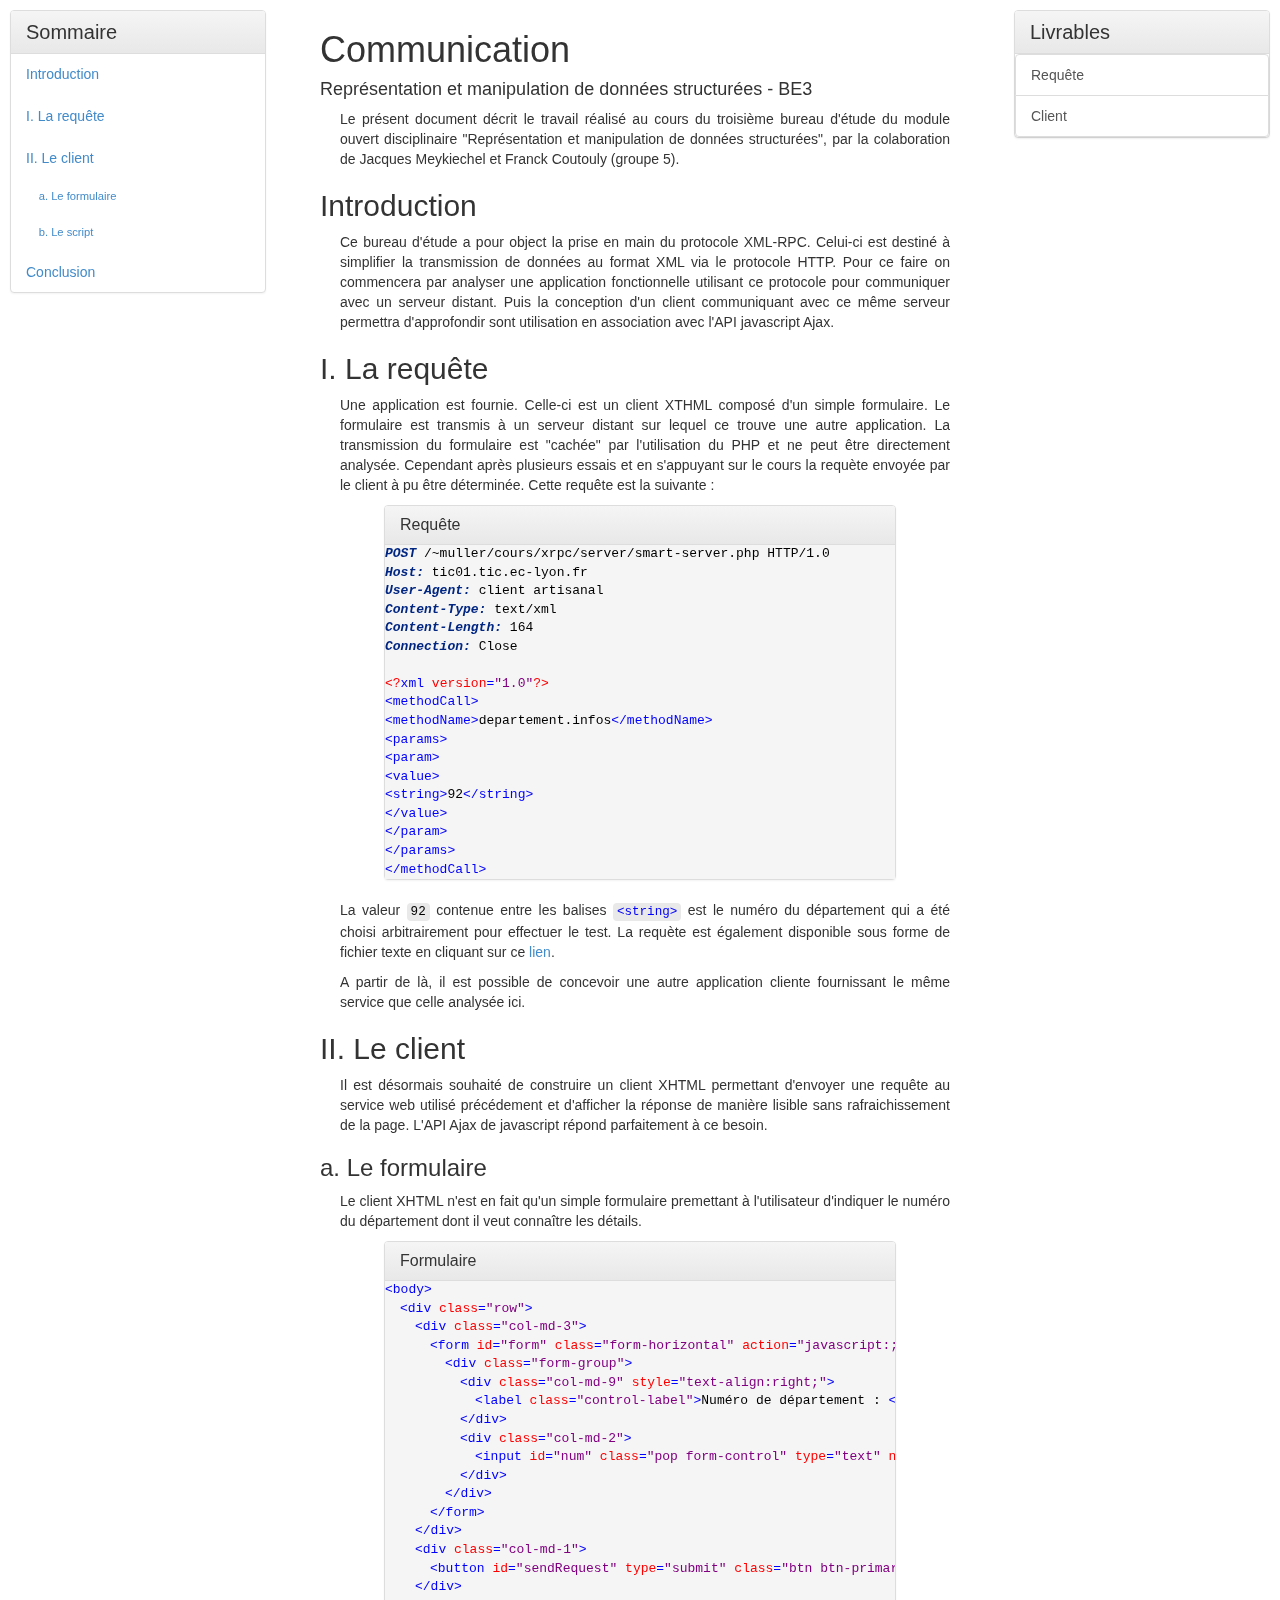
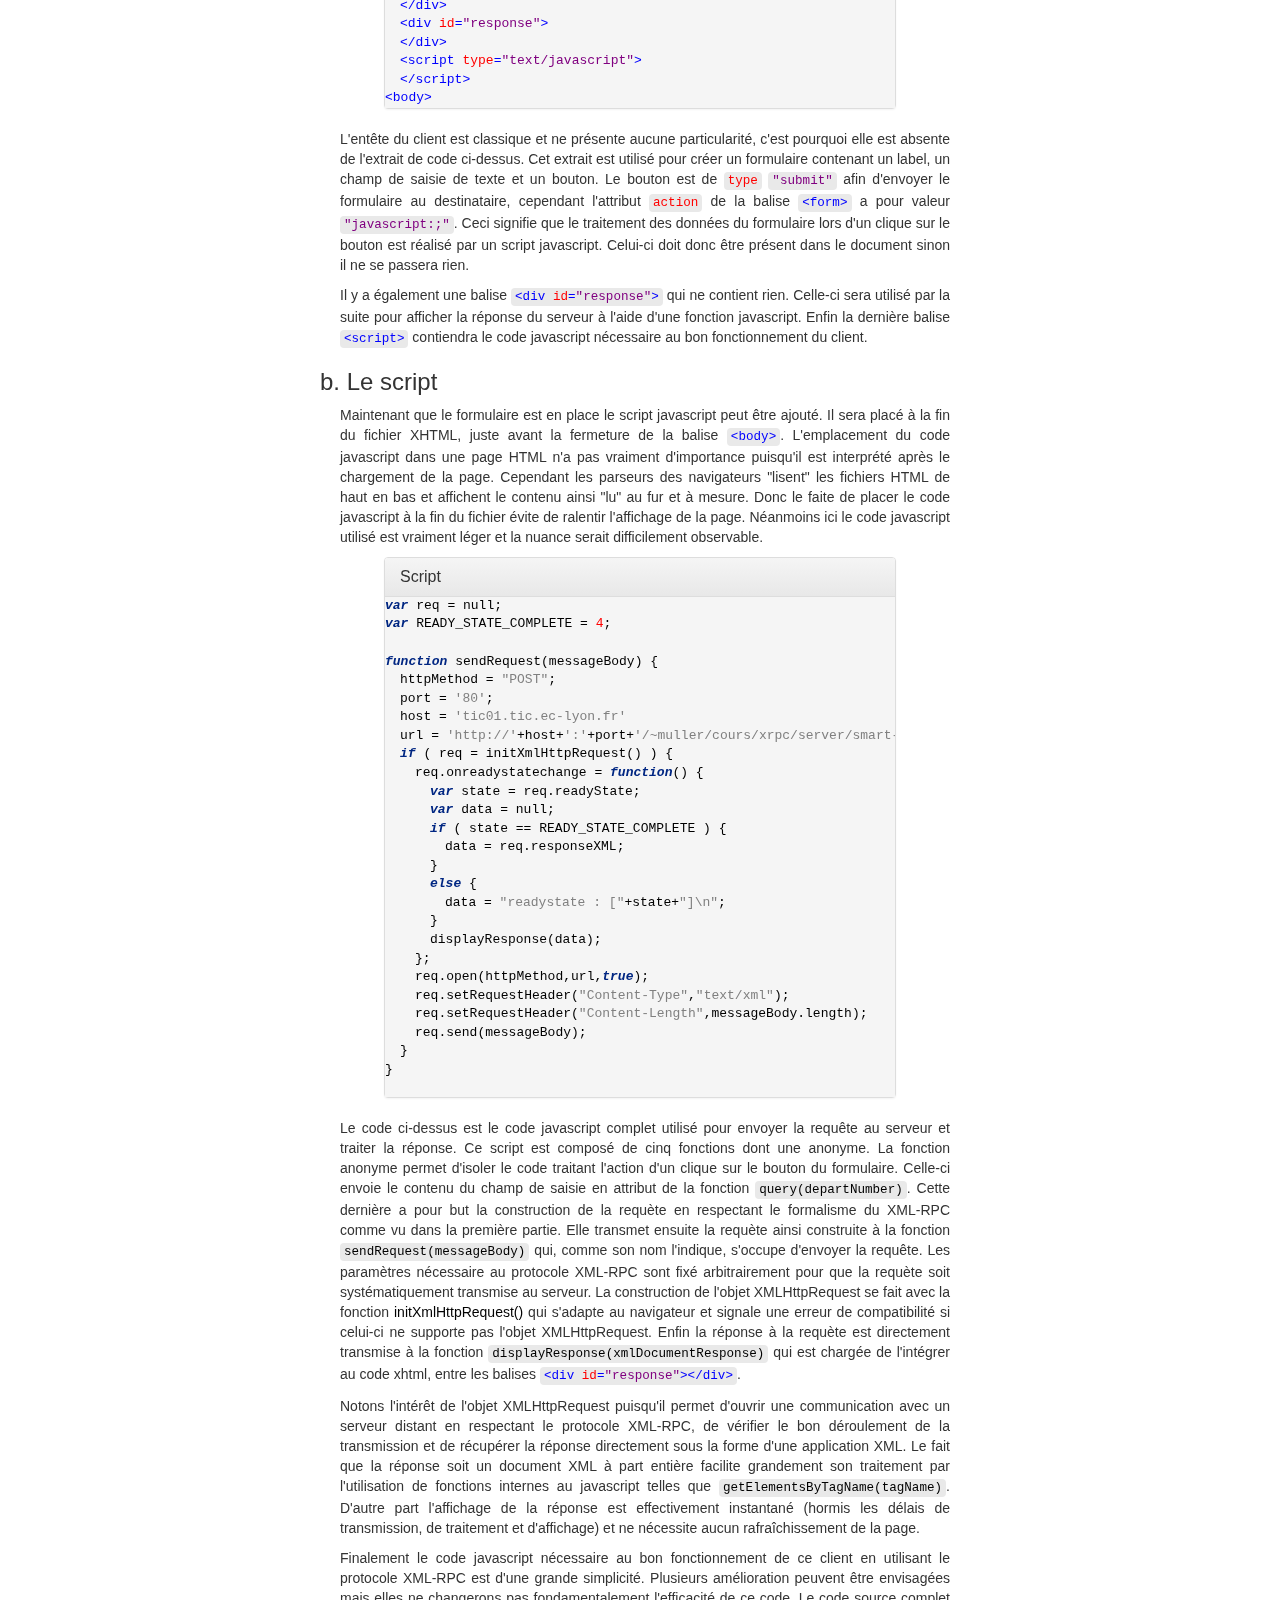
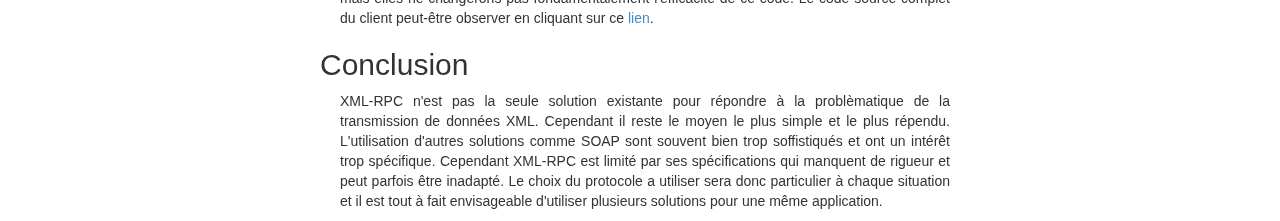
<file: BE3/index.html>
<!DOCTYPE html PUBLIC "-//W3C//DTD XHTML 1.0 Strict//EN" "http://www.w3.org/TR/xhtml1/DTD/xhtml1-strict.dtd">
<html xmlns="http://www.w3.org/1999/xhtml" xml:lang="fr" lang="fr">
	<head>
		<meta http-equiv="Content-Type" content="text/html; charset=UTF-8" />
		<meta name="authors" content="Franck Coutouly, Jacques Meykiechel"/>
		<link href="stylesheets/bootstrap.css" rel="stylesheet"/>
		<link href="stylesheets/bootstrap-theme.css" rel="stylesheet"/>
		<link href="stylesheets/index.css" rel="stylesheet"/>
		<title>Représentation et manipulation de données structurées - BE3</title>
	</head>
	<body>
		<div class="panel panel-default sommaire">
            <div class="panel-heading">
              <h3 class="panel-title sommaire-title">Sommaire</h3>
			</div>
			<div class="panel-content sommaire-content">
				<ul class="nav nav-pills nav-stacked">
					<li><a href="#introduction">Introduction</a></li>
					<li><a href="#requete">I. La  requête</a></li>
					<li>
						<a href="#client">II. Le client</a>
						<ul class="nav subnav">
							<li><a href="#formulaire">a. Le formulaire</a></li>
							<li><a href="#script">b. Le script</a></li>
						</ul>
					</li>
					<li><a href="#conclusion">Conclusion</a></li>
				</ul>
			</div>
		</div>
		<div class="panel panel-default livrables">
            <div class="panel-heading">
              <h3 class="panel-title livrables-title">Livrables</h3>
			</div>
			<div class="panel-content">
				<div class="list-group livrables-content">
					<a href="livrables/requete.txt" class="list-group-item">Requête</a>
					<a href="livrables/client.html" class="list-group-item">Client</a>
				</div>
			</div>
		</div>
		<div class="corps">
			<h1 id="titre">Communication</h1>
			<h4>Représentation et manipulation de données structurées - BE3</h4>
			<p>
				Le présent document décrit le travail réalisé au cours du troisième bureau d'étude
				du module ouvert disciplinaire "Représentation et manipulation de données structurées",
				par la colaboration de Jacques Meykiechel et Franck Coutouly (groupe 5).
			</p>
			<h2 id="introduction">Introduction</h2>
			<p>
				Ce bureau d'étude a pour object la prise en main du protocole XML-RPC. Celui-ci est destiné à simplifier la transmission 
				de données au format XML via le protocole HTTP. Pour ce faire on commencera par analyser une application
				fonctionnelle utilisant ce protocole pour communiquer avec un serveur distant. Puis la conception d'un client communiquant
				avec ce même serveur permettra d'approfondir sont utilisation en association avec l'API javascript Ajax.
			</p>
			<h2 id="requete">I. La requête</h2>
			<p>
				Une application est fournie. Celle-ci est un client XTHML composé d'un simple formulaire. Le formulaire est transmis à un
				serveur distant sur lequel ce trouve une autre application. La transmission du formulaire est "cachée" par l'utilisation du PHP
				et ne peut être directement analysée. Cependant après plusieurs essais et en s'appuyant sur le cours la requète envoyée par
				le client à pu être déterminée.
				Cette requête est la suivante : 
			</p>
			<div class="panel panel-default code-panel">
				<div class="panel-heading">
					<h3 class="panel-title">Requête</h3>
				</div>
				<div class="panel-content">	
					<div class="code-container">
						<div class="scrolled-code codeXML">
							<div class="codeJS">	
								<span class="variable">POST</span> /~muller/cours/xrpc/server/smart-server.php HTTP/1.0<br/>
								<span class="variable">Host:</span> tic01.tic.ec-lyon.fr<br/>
								<span class="variable">User-Agent:</span> client artisanal<br/>
								<span class="variable">Content-Type:</span> text/xml<br/>
								<span class="variable">Content-Length:</span> 164<br/>
								<span class="variable">Connection:</span> Close<br/>
							</div>
							<br/>
							<span class="process-instruct">&lt;?</span>xml <span class="attribut">version</span>=<span class="valeur">"1.0"</span><span class="process-instruct">?&gt;</span><br/>
							&lt;methodCall&gt;<br/>
							&lt;methodName&gt;<span class="contenuTexte">departement.infos</span>&lt;/methodName&gt;<br/>
							&lt;params&gt;<br/>
							&lt;param&gt;<br/>
							&lt;value&gt;<br/>
							&lt;string&gt;<span class="contenuTexte">92</span>&lt;/string&gt;<br/>
							&lt;/value&gt;<br/>
							&lt;/param&gt;<br/>
							&lt;/params&gt;<br/>
							&lt;/methodCall&gt;<br/>
						</div>
					</div>
				</div>
			</div>
			<p>
				La valeur <code class="codeXML contenuTexte">92</code> contenue entre les balises <code class="codeXML">&lt;string&gt;</code>
				est le numéro du département qui a été choisi arbitrairement pour effectuer le test. La requète est également disponible
				sous forme de fichier texte en cliquant sur ce <a href="livrables/requete.txt">lien</a>.
			</p>
			<p>
				A partir de là, il est possible de concevoir une autre application cliente fournissant le même service que celle analysée ici.
			</p>
			<h2 id="client">II. Le client</h2>
			<p>
				Il est désormais souhaité de construire un client XHTML permettant d'envoyer une requête au service web utilisé précédement
				et d'afficher la réponse de manière lisible sans rafraichissement de la page. L'API Ajax de javascript répond
				parfaitement à ce besoin. 
			</p>
			<h3 id="formulaire">a. Le formulaire</h3>
			<p>
				Le client XHTML n'est en fait qu'un simple formulaire premettant à l'utilisateur d'indiquer le numéro du département dont il
				veut connaître les détails.
			</p>
			<div class="panel panel-default code-panel">
				<div class="panel-heading">
					<h3 class="panel-title">Formulaire</h3>
				</div>
				<div class="panel-content">	
					<div class="code-container">
						<div class="scrolled-code codeXML">
							&lt;body&gt;<br/>
							<div class="tab">
								&lt;div <span class="attribut">class</span>=<span class="valeur">"row"</span>&gt;<br/>
								<div class="tab">
									&lt;div <span class="attribut">class</span>=<span class="valeur">"col-md-3"</span>&gt;<br/>
									<div class="tab">
										&lt;form <span class="attribut">id</span>=<span class="valeur">"form"</span> 
										<span class="attribut">class</span>=<span class="valeur">"form-horizontal"</span> 
										<span class="attribut">action</span>=<span class="valeur">"javascript:;"</span> 
										<span class="attribut">method</span>=<span class="valeur">"post"</span>&gt;<br/>
										<div class="tab">
											&lt;div <span class="attribut">class</span>=<span class="valeur">"form-group"</span>&gt;<br/>
											<div class="tab">
												&lt;div <span class="attribut">class</span>=<span class="valeur">"col-md-9"</span> 
												<span class="attribut">style</span>=<span class="valeur">"text-align:right;"</span>&gt;<br/>
												<div class="tab">
													&lt;label <span class="attribut">class</span>=<span class="valeur">"control-label"</span>&gt;<span class="contenuTexte">Numéro de département : </span>&lt;/label&gt;<br/>
												</div>
												&lt;/div&gt;<br/>
												&lt;div <span class="attribut">class</span>=<span class="valeur">"col-md-2"</span>&gt;<br/>
												<div class="tab">
													&lt;input <span class="attribut">id</span>=<span class="valeur">"num"</span> 
													<span class="attribut">class</span>=<span class="valeur">"pop form-control"</span> 
													<span class="attribut">type</span>=<span class="valeur">"text"</span> 
													<span class="attribut">name</span>=<span class="valeur">"numero"</span> 
													<span class="attribut">style</span>=<span class="valeur">"width:50px;"</span>/&gt;<br/>
												</div>
												&lt;/div&gt;<br/>
											</div>
											&lt;/div&gt;<br/>
										</div>
										&lt;/form&gt;<br/>
									</div>
									&lt;/div&gt;<br/>
									&lt;div <span class="attribut">class</span>=<span class="valeur">"col-md-1"</span>&gt;<br/>
									<div class="tab">
										&lt;button <span class="attribut">id</span>=<span class="valeur">"sendRequest"</span> 
										<span class="attribut">type</span>=<span class="valeur">"submit"</span> 
										<span class="attribut">class</span>=<span class="valeur">"btn btn-primary"</span> 
										<span class="attribut">form</span>=<span class="valeur">"form"</span>&gt;<span class="contenuTexte">Send</span>&lt;/button&gt;<br/>
									</div>
									&lt;/div&gt;<br/>
								</div>
								&lt;/div&gt;<br/>
								&lt;div <span class="attribut">id</span>=<span class="valeur">"response"</span>&gt;<br/>
								&lt;/div&gt;<br/>
								&lt;script <span class="attribut">type</span>=<span class="valeur">"text/javascript"</span>&gt;<br/>
								&lt;/script&gt;
							</div>
							&lt;body&gt;<br/>
						</div>
					</div>
				</div>
			</div>
			<p>
				L'entête du client est classique et ne présente aucune particularité, c'est pourquoi elle est absente de l'extrait de code ci-dessus.
				Cet extrait est utilisé pour créer un formulaire contenant un label, un champ de saisie de texte et un bouton. Le bouton est de
				<code class="codeXML attribut">type</code> <code class="codeXML valeur">"submit"</code> afin d'envoyer le formulaire au 
				destinataire, cependant l'attribut <code class="codeXML attribut">action</code> de la balise 
				<code class="codeXML">&lt;form&gt;</code> a pour valeur <code class="codeXML valeur">"javascript:;"</code>. Ceci signifie que
				le traitement des données du formulaire lors d'un clique sur le bouton est réalisé par un script javascript. Celui-ci doit donc
				être présent dans le document sinon il ne se passera rien.
			</p>
			<p>
				Il y a également une balise <code class="codeXML">&lt;div <span class="attribut">id</span>=<span class="valeur">"response"</span>&gt;</code>
				qui ne contient rien. Celle-ci sera utilisé par la suite pour afficher la réponse du serveur à l'aide d'une fonction javascript. Enfin
				la dernière balise <code class="codeXML">&lt;script&gt;</code> contiendra le code javascript nécessaire au bon fonctionnement du client.
			</p>
			<h3 id="script">b. Le script</h3>
			<p>
				Maintenant que le formulaire est en place le script javascript peut être ajouté. Il sera placé à la fin du fichier XHTML, juste
				avant la fermeture de la balise <code class="codeXML">&lt;body&gt;</code>. L'emplacement du code javascript dans une page HTML n'a
				pas vraiment d'importance puisqu'il est interprété après le chargement de la page. Cependant les parseurs des navigateurs "lisent" les
				fichiers HTML de haut en bas et affichent le contenu ainsi "lu" au fur et à mesure. Donc le faite de placer le code javascript à la fin
				du fichier évite de ralentir l'affichage de la page. Néanmoins ici le code javascript utilisé est vraiment léger et la nuance serait
				difficilement observable.
			</p>
			<div class="panel panel-default code-panel">
				<div class="panel-heading">
					<h3 class="panel-title">Script</h3>
				</div>
				<div class="panel-content">	
					<div class="code-container">
						<div class="scrolled-code codeJS">
							<span class="variable">var</span> req = null;<br/>
							<span class="variable">var</span> READY_STATE_COMPLETE = <span class="number">4</span>;<br/>
							<br/>
							<span class="variable">function</span> sendRequest(messageBody) {<br/>
							<div class="tab">
								httpMethod = <span class="string">"POST"</span>;<br/>
								port = <span class="string">'80'</span>;<br/>
								host = <span class="string">'tic01.tic.ec-lyon.fr'</span><br/>
								url = <span class="string">'http://'</span>+host+<span class="string">':'</span>+port+<span class="string">'/~muller/cours/xrpc/server/smart-server.php'</span>;<br/>
								<span class="variable">if</span> ( req = initXmlHttpRequest() ) {<br/>
								<div class="tab">
									req.onreadystatechange = <span class="variable">function</span>() {<br/>
									<div class="tab">
										<span class="variable">var</span> state = req.readyState;<br/>
										<span class="variable">var</span> data = null;<br/>
										<span class="variable">if</span> ( state == READY_STATE_COMPLETE ) {<br/>
										<div class="tab">
											data = req.responseXML;<br/>
										</div>
										}<br/>
										<span class="variable">else</span> {<br/>
										<div class="tab">
											data = <span class="string">"readystate : ["</span>+state+<span class="string">"]\n"</span>;<br/>
										</div>
										}<br/>
										displayResponse(data);<br/>
									</div>
									};<br/>
									req.open(httpMethod,url,<span class="variable">true</span>);<br/>
									req.setRequestHeader(<span class="string">"Content-Type"</span>,<span class="string">"text/xml"</span>);<br/>
									req.setRequestHeader(<span class="string">"Content-Length"</span>,messageBody.length);<br/>
									req.send(messageBody);<br/>
								</div>
								}<br/>
							</div>
							}<br/>
							<br/>
							<span class="variable">function</span> initXmlHttpRequest() {<br/>
							<div class="tab">
								<span class="variable">var</span> requestObject = null;<br/>
								<span class="variable">if</span>(window.XMLHttpRequest) <span class="comment">// Firefox</span> <br/>
								<div class="tab">
								   requestObject = <span class="variable">new</span> XMLHttpRequest(); <br/>
								</div>
								<span class="variable">else</span> <span class="variable">if</span>(window.ActiveXObject) <span class="comment">// Internet Explorer</span> <br/>
								<div class="tab">
									requestObject = <span class="variable">new</span> ActiveXObject(<span class="string">"Microsoft.XMLHTTP"</span>); <br/>
								</div>
								<span class="variable">else</span> {<span class="comment"> // XMLHttpRequest non supporté par le navigateur</span> <br/>
								<div class="tab">   
								   alert(<span class="string">"Votre navigateur ne supporte pas les objets XMLHTTPRequest..."</span>); <br/>
								</div>
								} <br/>
								<span class="variable">return</span> requestObject;<br/>
							</div>
							}<br/>
							<br/>
							<span class="variable">function</span> query(departNumber){<br/>
							<div class="tab">
								<span class="variable">var</span> contentRequest = <span class="string">'&lt;?xml version="1.0" encoding="UTF-8"?&gt;'</span>+<br/>
								<div class="tab">
									<span class="string">'&lt;methodCall&gt;'</span>+<br/>
									<div class="tab">
										<span class="string">'&lt;methodName&gt;departement.infos&lt;/methodName&gt;'</span>+<br/>
										<span class="string">'&lt;params&gt;'</span>+<br/>
										<div class="tab">
											<span class="string">'&lt;param&gt;'</span>+<br/>
											<div class="tab">
												<span class="string">'&lt;value&gt;'</span>+<br/>
												<div class="tab">
													<span class="string">'&lt;string&gt;'</span>+<br/>
													<div class="tab">
														departNumber+<br/>
													</div>
													<span class="string">'&lt;/string&gt;'</span>+<br/>
												</div>
												<span class="string">'&lt;/value&gt;'</span>+<br/>
											</div>
											<span class="string">'&lt;/param&gt;'</span>+<br/>
										</div>
										<span class="string">'&lt;/params&gt;'</span>+<br/>
									</div>
									<span class="string">'&lt;/methodCall&gt;'</span>;<br/>
								</div>
								sendRequest(contentRequest);<br/>
							</div>
							}<br/>
							<br/>
							(<span class="variable">function</span>() {<br/>
							<div class="tab">
								document.getElementById(<span class="string">"sendRequest"</span>).onclick = <span class="variable">function</span>(){<br/>
								<div class="tab">
									<span class="variable">var</span> inputs = document.getElementsByTagName(<span class="string">'input'</span>);<br/>
									<span class="variable">var</span> departNumber = inputs[<span class="number">0</span>].value;<br/>
									query(departNumber);<br/>
								</div>
								};<br/>
							</div>
							})();<br/>
							<br/>
							<span class="variable">function</span> displayResponse(xmlDocumentResponse) {<br/>
							<div class="tab">
								<span class="variable">var</span> members = xmlDocumentResponse.getElementsByTagName(<span class="string">"member"</span>);<br/>
								<span class="variable">var</span> xhtmlResponse = <span class="string">"&lt;h2&gt;&lt;u&gt;Infos&lt;/u&gt;&lt;/h2&gt;"</span>;<br/>
								<span class="variable">for</span>(i_member = 0; i_member &lt; members.length; i_member++){<br/>
								<div class="tab">
									xhtmlResponse = xhtmlResponse + <span class="string">"&lt;h3&gt;"</span> + <span class="string">"&lt;b&gt;"</span> +<br/> 
									<div class="tab">
													members[i_member].getElementsByTagName(<span class="string">"name"</span>).item(0).textContent + <span class="string">" : "</span> + <span class="string">"&lt;/b&gt;"</span> +<br/>
													members[i_member].getElementsByTagName(<span class="string">"value"</span>).item(0).textContent + <span class="string">"&lt;/h3&gt;"</span>;<br/>
									</div>
								</div>
								}<br/>
								document.getElementById(<span class="string">"response"</span>).innerHTML = xhtmlResponse;<br/>
							</div>
							}<br/>
						</div>
					</div>
				</div>
			</div>
			<p>
				Le code ci-dessus est le code javascript complet utilisé pour envoyer la requête au serveur et traiter la réponse. Ce script
				est composé de cinq fonctions dont une anonyme. La fonction anonyme permet d'isoler le code traitant l'action d'un clique
				sur le bouton du formulaire. Celle-ci envoie le contenu du champ de saisie en attribut de la fonction <code class="codeJS">query(departNumber)</code>.
				Cette dernière a pour but la construction de la requète en respectant le formalisme du XML-RPC comme vu dans la première partie. Elle
				transmet ensuite la requète ainsi construite à la fonction <code class="codeJS">sendRequest(messageBody)</code> qui, comme son nom l'indique,
				s'occupe d'envoyer la requête. Les paramètres nécessaire au protocole XML-RPC sont fixé arbitrairement pour que la requète soit 
				systématiquement transmise au serveur. La construction de l'objet XMLHttpRequest se fait avec la fonction <span class="codeJS">initXmlHttpRequest()</span>
				qui s'adapte au navigateur et signale une erreur de compatibilité si celui-ci ne supporte pas l'objet XMLHttpRequest. Enfin la réponse à
				la requète est directement transmise à la fonction <code class="codeJS">displayResponse(xmlDocumentResponse)</code> qui est chargée de
				l'intégrer au code xhtml, entre les balises 
				<code class="codeXML">&lt;div <span class="attribut">id</span>=<span class="valeur">"response"</span>&gt;&lt;/div&gt;</code>.
			</p>
			<p>
				Notons l'intérêt de l'objet XMLHttpRequest puisqu'il permet d'ouvrir une communication avec un serveur distant
				en respectant le protocole XML-RPC, de vérifier le bon déroulement de la transmission et de récupérer la réponse directement
				sous la forme d'une application XML. Le fait que la réponse soit un document XML à part entière facilite grandement son traitement
				par l'utilisation de fonctions internes au javascript telles que <code class="codeJS">getElementsByTagName(tagName)</code>. D'autre
				part l'affichage de la réponse est effectivement instantané (hormis les délais de transmission, de traitement et d'affichage) et 
				ne nécessite aucun rafraîchissement de la page.
			</p>
			<p>
				Finalement le code javascript nécessaire au bon fonctionnement de ce client en utilisant le protocole XML-RPC est d'une grande
				simplicité. Plusieurs amélioration peuvent être envisagées mais elles ne changerons pas fondamentalement l'efficacité de ce code.
				Le code source complet du client peut-être observer en cliquant sur ce <a href="livrables/client.html">lien</a>.
			</p>
			<h2 id="conclusion">Conclusion</h2>
			<p>
				XML-RPC n'est pas la seule solution existante pour répondre à la problèmatique de la transmission de données XML. Cependant
				il reste le moyen le plus simple et le plus répendu. L'utilisation d'autres solutions comme SOAP sont souvent bien trop soffistiqués
				et ont un intérêt trop spécifique. Cependant XML-RPC est limité par ses spécifications qui manquent de rigueur
				et peut parfois être inadapté. Le choix du protocole a utiliser sera donc particulier à chaque situation et il est tout à fait
				envisageable d'utiliser plusieurs solutions pour une même application.
			</p>
		</div>
	</body>
</html>
</file>
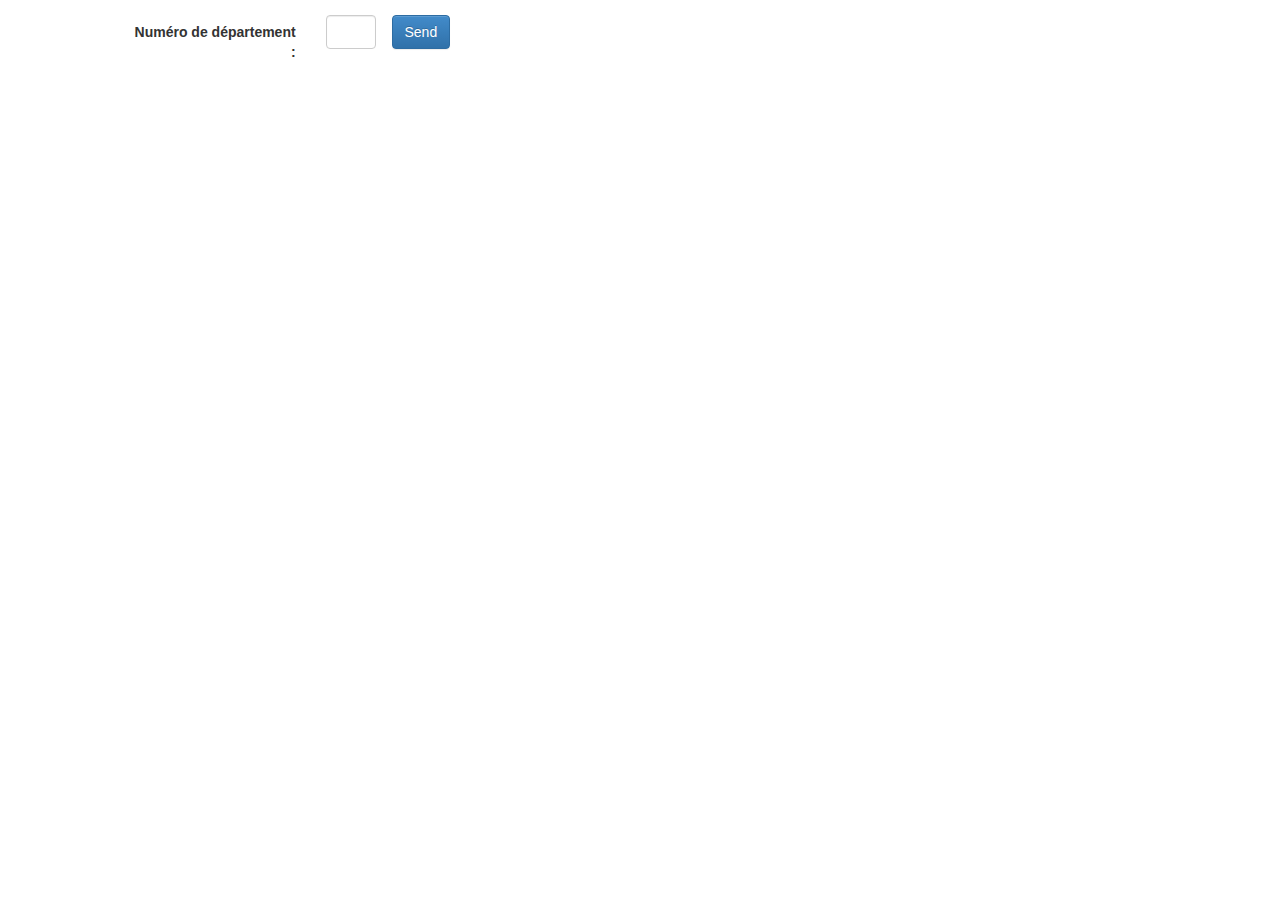
<file: BE3/livrables/client.html>
<!DOCTYPE html PUBLIC "-//W3C//DTD XHTML 1.0 Strict//EN" "http://www.w3.org/TR/xhtml1/DTD/xhtml1-strict.dtd">
<html xmlns="http://www.w3.org/1999/xhtml" xml:lang="fr" lang="fr">
	<head>
		<meta http-equiv="Content-Type" content="text/html; charset=UTF-8" />
		<meta name="authors" content="Franck Coutouly, Jacques Meykiechel"/>
		<link href="../stylesheets/bootstrap.css" rel="stylesheet"/>
		<link href="../stylesheets/bootstrap-theme.css" rel="stylesheet"/>
		<link href="../stylesheets/client.css" rel="stylesheet"/>
		<title>Client Ajax</title>
	</head>
	<body>
		<div class="row">
			<div class="col-md-3">
				<form id="form" class="form-horizontal" action="javascript:;" method="post">
					<div class="form-group">
						<div class="col-md-9" style="text-align:right;">
							<label class="control-label">Numéro de département : </label>
						</div>
						<div class="col-md-2">
							<input id="num" class="pop form-control" type="text" name="numero" style="width:50px;"/>
						</div>
					</div>
				</form>
			</div>
			<div class="col-md-1">
				<button id="sendRequest" type="submit" class="btn btn-primary" form="form">Send</button>
			</div>
		</div>
		<div id="response">
		</div>
		<script type="text/javascript">
			var req = null;
			var READY_STATE_COMPLETE = 4;
			
			function sendRequest(messageBody) {
				httpMethod = "POST";
				port = '80';
				host = 'tic01.tic.ec-lyon.fr'
				url = 'http://'+host+':'+port+'/~muller/cours/xrpc/server/smart-server.php';
				if ( req = initXmlHttpRequest() ) {
					req.onreadystatechange = function() {
						var state = req.readyState;
						var data = null;
						if ( state == READY_STATE_COMPLETE ) {
							data = req.responseXML;
						}
						else {
							data = "readystate : ["+state+"]\n";
						}
						displayResponse(data);
					};
					req.open(httpMethod,url,true);
					req.setRequestHeader("Content-Type","text/xml");
					req.setRequestHeader("Content-Length",messageBody.length);
					req.send(messageBody);
				}
			}
			
			function initXmlHttpRequest() {
				var requestObject = null;
				if(window.XMLHttpRequest) // Firefox 
				   requestObject = new XMLHttpRequest(); 
				else if(window.ActiveXObject) // Internet Explorer 
				   requestObject = new ActiveXObject("Microsoft.XMLHTTP"); 
				else { // XMLHttpRequest non supporté par le navigateur 
				   alert("Votre navigateur ne supporte pas les objets XMLHTTPRequest..."); 
				} 
				return requestObject;
			}
			
			function query(departNumber){
				var contentRequest = '<?xml version="1.0" encoding="UTF-8"?>'+
										'<methodCall>'+
											'<methodName>departement.infos</methodName>'+
											'<params>'+
												'<param>'+
													'<value>'+
														'<string>'+
															departNumber+
														'</string>'+
													'</value>'+
												'</param>'+
											'</params>'+
										'</methodCall>';
				sendRequest(contentRequest);
			}
			
			(function() {
				document.getElementById("sendRequest").onclick = function(){
					var inputs = document.getElementsByTagName('input');
					var departNumber = inputs[0].value;
					query(departNumber);
				};
			})();
			
			function displayResponse(xmlDocumentResponse) {
				var members = xmlDocumentResponse.getElementsByTagName("member");
				var xhtmlResponse = "<h2><u>Infos</u></h2>";
				for(i_member = 0; i_member < members.length; i_member++){
					xhtmlResponse = xhtmlResponse + "<h3>" + "<b>" + 
									members[i_member].getElementsByTagName("name").item(0).textContent + " : " + "</b>" +
									members[i_member].getElementsByTagName("value").item(0).textContent + "</h3>";
				}
				document.getElementById("response").innerHTML = xhtmlResponse;
			}
		</script>
	</body>
</html>
</file>
<file: BE2/stylesheets/index.css>
.sommaire{
	position:fixed;
	left:10px;
	top:10px;
	width:20%;
}

.sommaire-title{
	font-size:20px;
}

.sommaire-content{
	width:100%;
}

.subnav{
	font-size:80%;
	margin-left:5%;
}

.livrables{
	position:fixed;
	right:10px;
	top:10px;
	width:20%;
}

.livrables-title{
	font-size:20px;
}

.livrables-content{
	width:100%;
	margin:0px;
}

th{
	text-align:center;
}

.corps{
	padding-left: 25%;
	padding-right: 25%;
	padding-top: 10px;
	text-align:justify;
}

p{
	padding-left: 20px;
	padding-right: 10px;
}

.note:before{
	content:"Note : ";
	font:bold;
}

.note{
	font-style:italic;
}

code{
	background:#E9E9E9;
	color:#5050FF;
}

.code-container{
	font-family: Monaco, Menlo, Consolas, "Courier New", monospace;
	font-size: 13px;
	background-color: #f5f5f5;
	max-height:500px;
	max-width:100%;
	overflow-x:scroll;
	margin:0;
}

.code-panel{
	width:80%;
	margin-left:10%;
	margin-right:10%;
}

.scrolled-code{
	white-space: nowrap;
	max-width:1000px;
}

.codeXML{	
	color:blue;
}

.codeDTD{
	color:black;
}

.codeJS{
	color:black;
}

.tab{
	padding-left:15px;
}

.tab-output{
	padding-left:84px;
}

.tab-stylesheet{
	padding-left:112px;
}

.element{
	color:blue;
}

.attribut{
	color:red;
}

.process-instruct{
	color:red;
}

.comment{
	color:green;
}

.valeur{
	color:purple;
}

.contenuTexte{
	color:black;
}

.variable{
	font-style:italic;
	font-weight:bold;
	color:#002682;
}

.pie-chart-compos{
	text-align:center;
}
</file>
<file: BE3/stylesheets/index.css>
.sommaire{
	position:fixed;
	left:10px;
	top:10px;
	width:20%;
}

.sommaire-title{
	font-size:20px;
}

.sommaire-content{
	width:100%;
}

.subnav{
	font-size:80%;
	margin-left:5%;
}

.livrables{
	position:fixed;
	right:10px;
	top:10px;
	width:20%;
}

.livrables-title{
	font-size:20px;
}

.livrables-content{
	width:100%;
	margin:0px;
}

th{
	text-align:center;
}

.corps{
	padding-left: 25%;
	padding-right: 25%;
	padding-top: 10px;
	text-align:justify;
}

p{
	padding-left: 20px;
	padding-right: 10px;
}

.note:before{
	content:"Note : ";
	font:bold;
}

code{
	background:#E9E9E9;
	color:#5050FF;
}

.code-container{
	font-family: Monaco, Menlo, Consolas, "Courier New", monospace;
	font-size: 13px;
	background-color: #f5f5f5;
	max-height:500px;
	max-width:100%;
	overflow-x:scroll;
	margin:0;
}

.code-panel{
	width:80%;
	margin-left:10%;
	margin-right:10%;
}

.scrolled-code{
	white-space: nowrap;
	max-width:1000px;
}

.codeXML{	
	color:blue;
}

.codeDTD{
	color:black;
}

.codeJS{
	color:black;
}

.tab{
	padding-left:15px;
}

.tab-output{
	padding-left:84px;
}

.tab-stylesheet{
	padding-left:112px;
}

.element{
	color:blue;
}

.attribut{
	color:red;
}

.process-instruct{
	color:red;
}

.comment{
	color:green;
}

.valeur{
	color:purple;
}

.contenuTexte{
	color:black;
}

.variable{
	font-style:italic;
	font-weight:bold;
	color:#002682;
}

.string{
	color:#808080;
}

.number{
	color:red;
}
</file>
<file: BE3/stylesheets/client.css>
body {
	margin-top:15px;
	margin-left:10%;
	width:80%;
}
</file>
